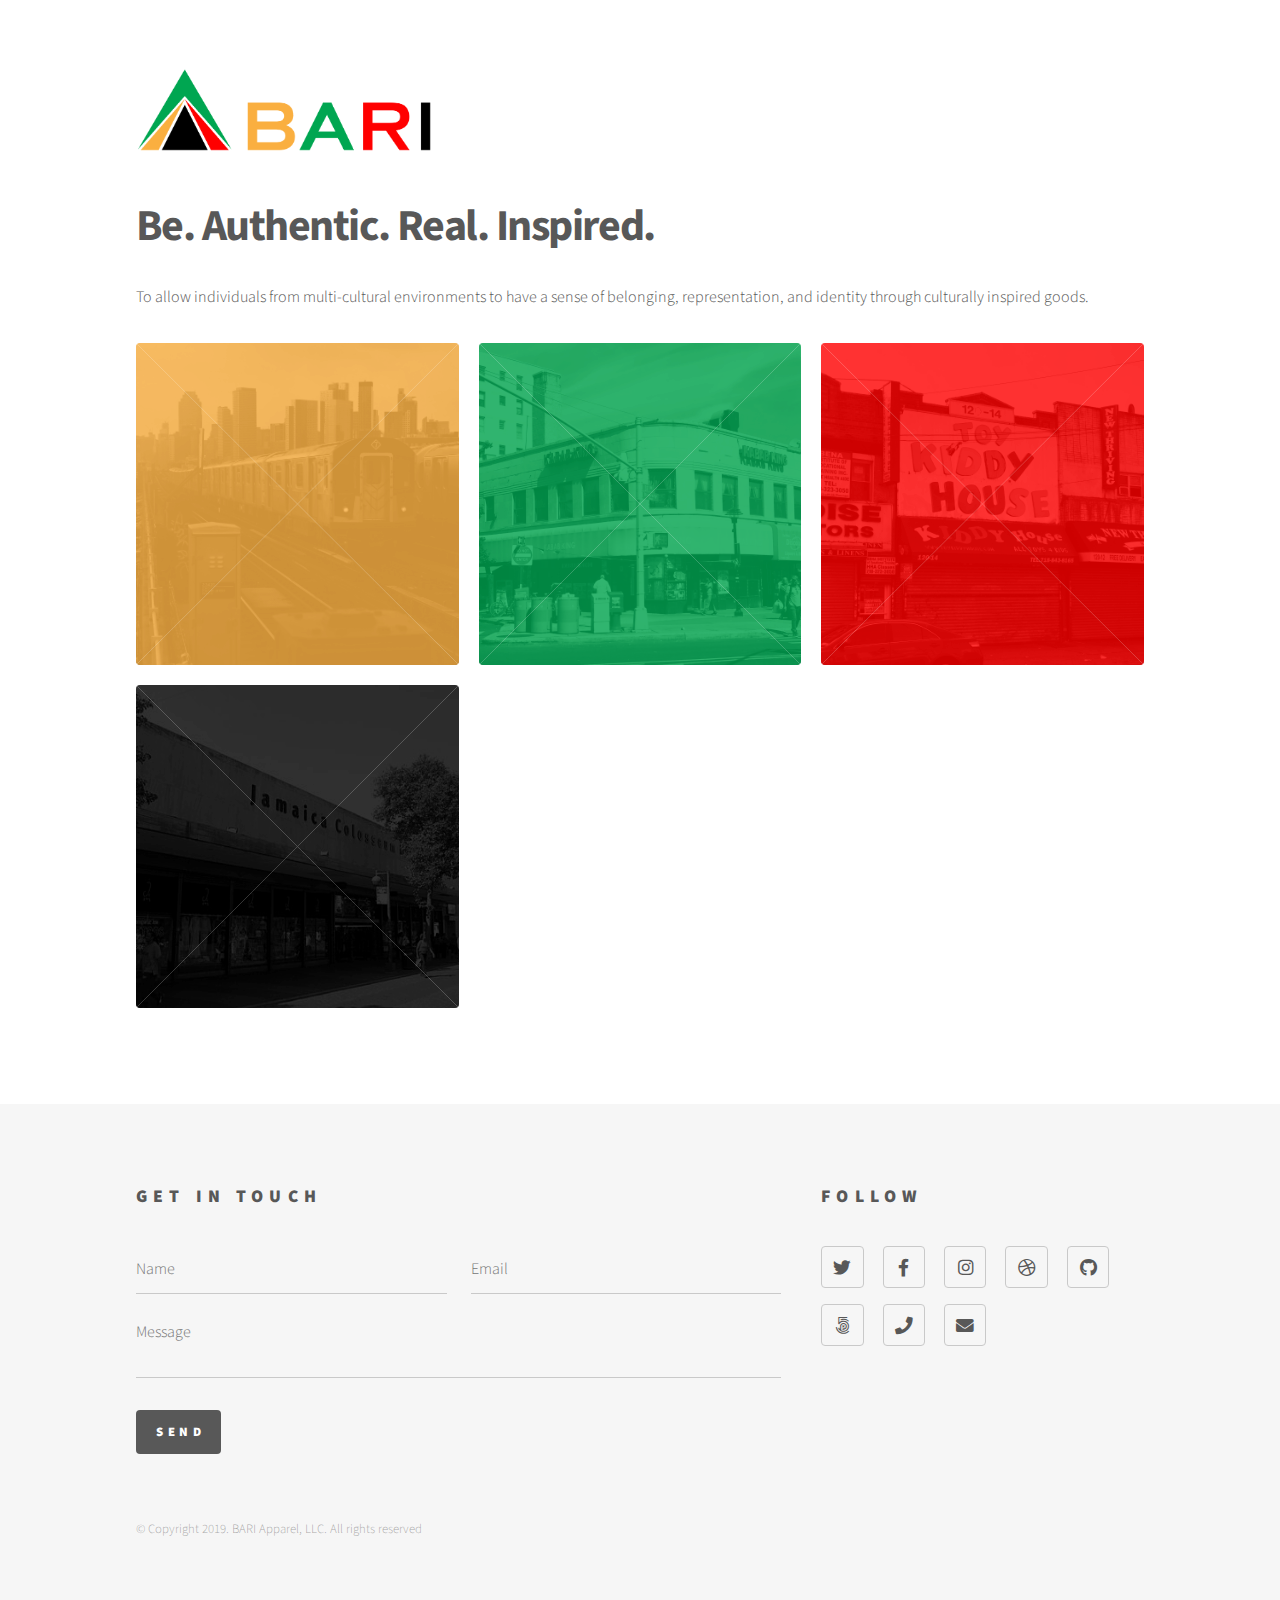
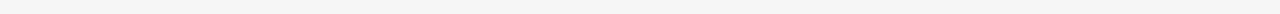
<file: index.html>
<!DOCTYPE HTML>
<!--
	Tahseen Chowdhury
-->
<html>
	<head>
		<title>BARI Apparel | Be. Authentic. Real. Inspired.</title>
		<meta charset="utf-8" />
		<meta name="viewport" content="width=device-width, initial-scale=1, user-scalable=no" />
		<link rel="stylesheet" href="assets/css/main.css" />
		<noscript><link rel="stylesheet" href="assets/css/noscript.css" /></noscript>
	</head>
	<body class="is-preload">
		<!-- Wrapper -->
			<div id="wrapper">

				<!-- Header -->
					<header id="header">
						<div class="inner">

							<!-- Logo -->
								<a href="index.html" class="logo">
									<span class="symbol"><img src="images/logo.png" alt="" /></span>
								</a>

						</div>
					</header>

				<!-- Main -->
					<div id="main">
						<div class="inner">
							<header>
								<h1>Be. Authentic. Real. Inspired.</h1>
								<p>To allow individuals from multi-cultural environments to have a sense of belonging, representation, and identity through culturally inspired goods.</p>
							</header>
							<section class="tiles">
								<article class="style1">
									<span class="image">
										<img src="images/pic1.jpg" alt="" />
									</span>
									<a href="#">
										<h2></h2>
										<div class="content">
											<p></p>
										</div>
									</a>
								</article>
								<article class="style2">
									<span class="image">
										<img src="images/pic2.jpg" alt="" />
									</span>
									<a href="#">
										<h2></h2>
										<div class="content">
											<p></p>
										</div>
									</a>
								</article>
								<article class="style3">
									<span class="image">
										<img src="images/pic3.jpg" alt="" />
									</span>
									<a href="#">
										<h2></h2>
										<div class="content">
											<p></p>
										</div>
									</a>
								</article>
								<article class="style4">
									<span class="image">
										<img src="images/pic4.jpg" alt="" />
									</span>
									<a href="#">
										<h2></h2>
										<div class="content">
											<p></p>
										</div>
									</a>
								</article>
							</section>
						</div>
					</div>

				<!-- Footer -->
					<footer id="footer">
						<div class="inner">
							<section>
								<h2>Get in touch</h2>
								<form method="post" action="#">
									<div class="fields">
										<div class="field half">
											<input type="text" name="name" id="name" placeholder="Name" />
										</div>
										<div class="field half">
											<input type="email" name="email" id="email" placeholder="Email" />
										</div>
										<div class="field">
											<textarea name="message" id="message" placeholder="Message"></textarea>
										</div>
									</div>
									<ul class="actions">
										<li><input type="submit" value="Send" class="primary" /></li>
									</ul>
								</form>
							</section>
							<section>
								<h2>Follow</h2>
								<ul class="icons">
									<li><a href="#" class="icon brands style2 fa-twitter"><span class="label">Twitter</span></a></li>
									<li><a href="#" class="icon brands style2 fa-facebook-f"><span class="label">Facebook</span></a></li>
									<li><a href="#" class="icon brands style2 fa-instagram"><span class="label">Instagram</span></a></li>
									<li><a href="#" class="icon brands style2 fa-dribbble"><span class="label">Dribbble</span></a></li>
									<li><a href="#" class="icon brands style2 fa-github"><span class="label">GitHub</span></a></li>
									<li><a href="#" class="icon brands style2 fa-500px"><span class="label">500px</span></a></li>
									<li><a href="#" class="icon solid style2 fa-phone"><span class="label">Phone</span></a></li>
									<li><a href="#" class="icon solid style2 fa-envelope"><span class="label">Email</span></a></li>
								</ul>
							</section>
							<ul class="copyright">
								<li>&copy; Copyright 2019. BARI Apparel, LLC. All rights reserved</li>
							</ul>
						</div>
					</footer>

			</div>

		<!-- Scripts -->
			<script src="assets/js/jquery.min.js"></script>
			<script src="assets/js/browser.min.js"></script>
			<script src="assets/js/breakpoints.min.js"></script>
			<script src="assets/js/util.js"></script>
			<script src="assets/js/main.js"></script>

	</body>
</html>
</file>
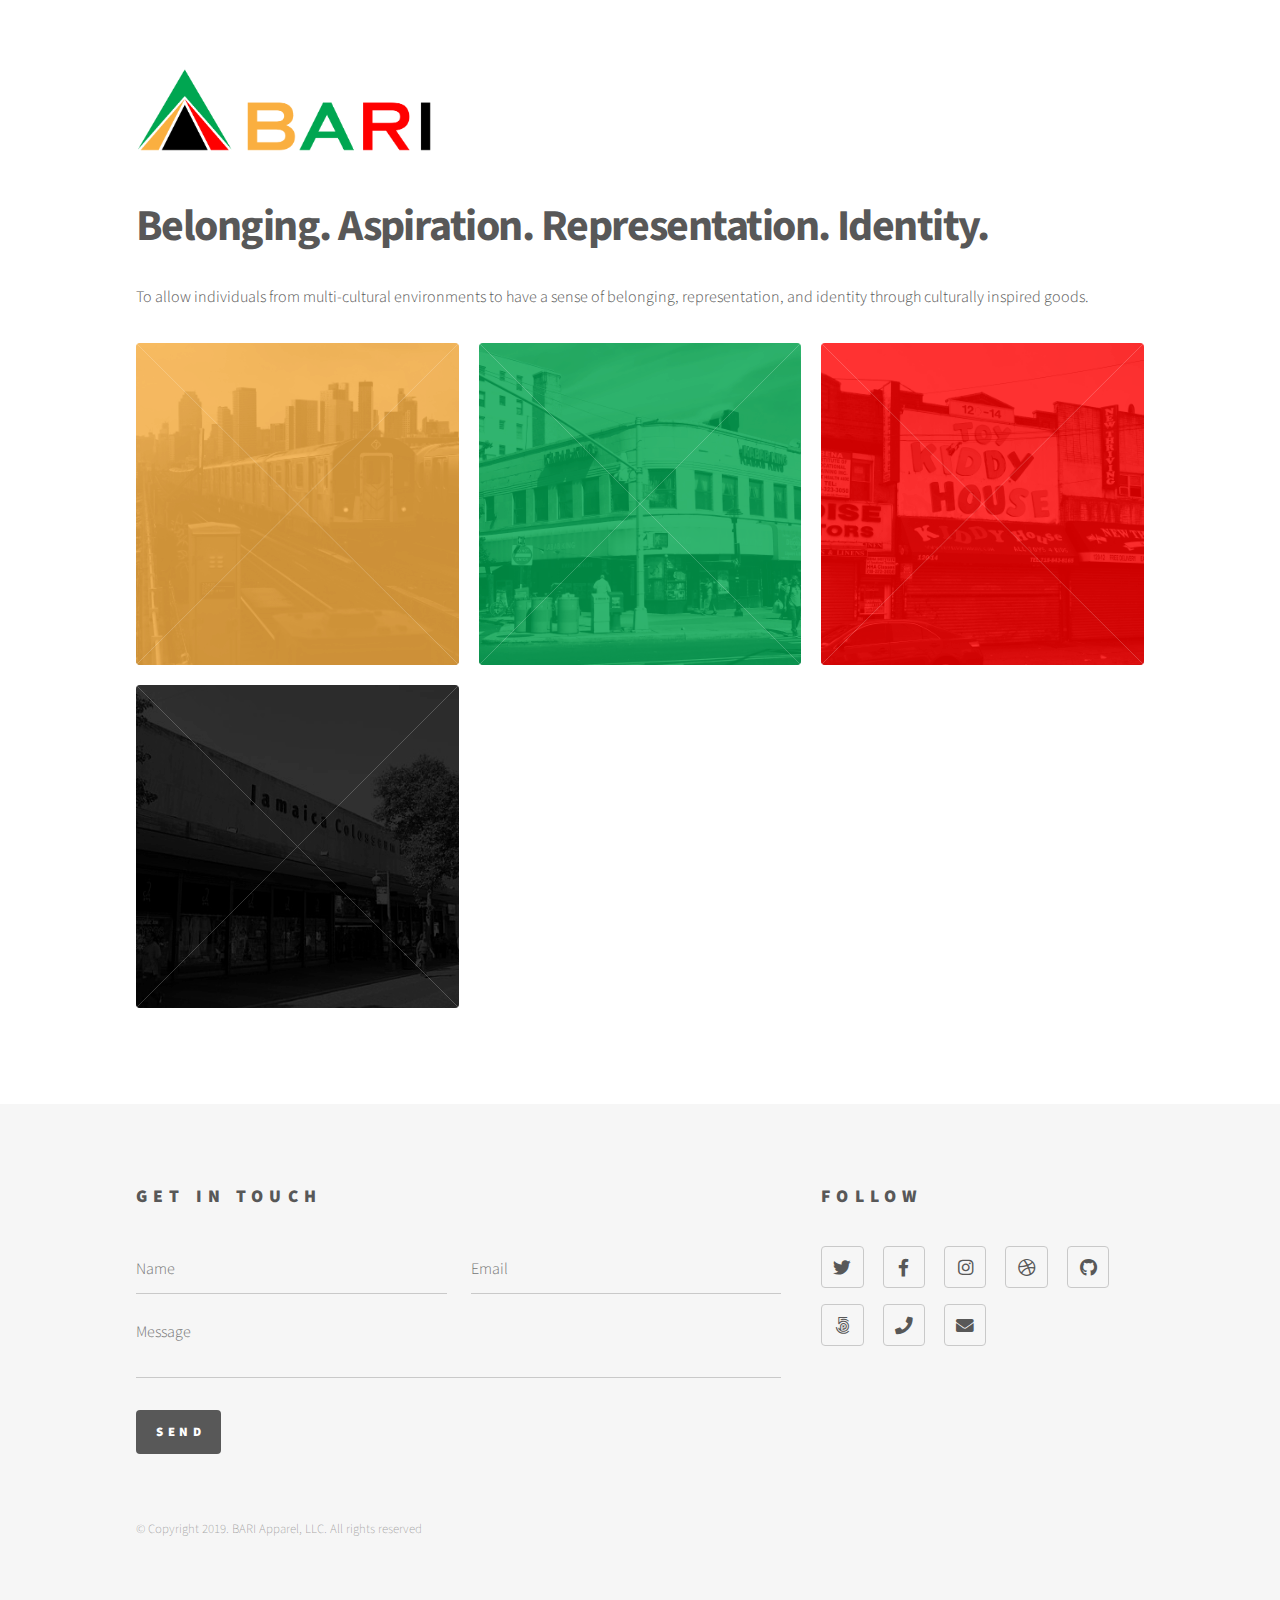
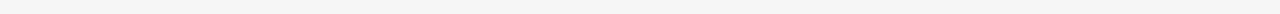
<file: newsite/index.html>
<!DOCTYPE HTML>
<!--
	Tahseen Chowdhury
-->
<html>
	<head>
		<title>BARI Apparel | Belonging. Aspiration. Representation. Identity.</title>
		<meta charset="utf-8" />
		<meta name="viewport" content="width=device-width, initial-scale=1, user-scalable=no" />
		<link rel="stylesheet" href="assets/css/main.css" />
		<noscript><link rel="stylesheet" href="assets/css/noscript.css" /></noscript>
	</head>
	<body class="is-preload">
		<!-- Wrapper -->
			<div id="wrapper">

				<!-- Header -->
					<header id="header">
						<div class="inner">

							<!-- Logo -->
								<a href="index.html" class="logo">
									<span class="symbol"><img src="images/logo.png" alt="" /></span>
								</a>

						</div>
					</header>

				<!-- Main -->
					<div id="main">
						<div class="inner">
							<header>
								<h1>Belonging. Aspiration. Representation. Identity.</h1>
								<p>To allow individuals from multi-cultural environments to have a sense of belonging, representation, and identity through culturally inspired goods.</p>
							</header>
							<section class="tiles">
								<article class="style1">
									<span class="image">
										<img src="images/pic1.jpg" alt="" />
									</span>
									<a href="#">
										<h2></h2>
										<div class="content">
											<p></p>
										</div>
									</a>
								</article>
								<article class="style2">
									<span class="image">
										<img src="images/pic2.jpg" alt="" />
									</span>
									<a href="#">
										<h2></h2>
										<div class="content">
											<p></p>
										</div>
									</a>
								</article>
								<article class="style3">
									<span class="image">
										<img src="images/pic3.jpg" alt="" />
									</span>
									<a href="#">
										<h2></h2>
										<div class="content">
											<p></p>
										</div>
									</a>
								</article>
								<article class="style4">
									<span class="image">
										<img src="images/pic4.jpg" alt="" />
									</span>
									<a href="#">
										<h2></h2>
										<div class="content">
											<p></p>
										</div>
									</a>
								</article>
							</section>
						</div>
					</div>

				<!-- Footer -->
					<footer id="footer">
						<div class="inner">
							<section>
								<h2>Get in touch</h2>
								<form method="post" action="#">
									<div class="fields">
										<div class="field half">
											<input type="text" name="name" id="name" placeholder="Name" />
										</div>
										<div class="field half">
											<input type="email" name="email" id="email" placeholder="Email" />
										</div>
										<div class="field">
											<textarea name="message" id="message" placeholder="Message"></textarea>
										</div>
									</div>
									<ul class="actions">
										<li><input type="submit" value="Send" class="primary" /></li>
									</ul>
								</form>
							</section>
							<section>
								<h2>Follow</h2>
								<ul class="icons">
									<li><a href="#" class="icon brands style2 fa-twitter"><span class="label">Twitter</span></a></li>
									<li><a href="#" class="icon brands style2 fa-facebook-f"><span class="label">Facebook</span></a></li>
									<li><a href="#" class="icon brands style2 fa-instagram"><span class="label">Instagram</span></a></li>
									<li><a href="#" class="icon brands style2 fa-dribbble"><span class="label">Dribbble</span></a></li>
									<li><a href="#" class="icon brands style2 fa-github"><span class="label">GitHub</span></a></li>
									<li><a href="#" class="icon brands style2 fa-500px"><span class="label">500px</span></a></li>
									<li><a href="#" class="icon solid style2 fa-phone"><span class="label">Phone</span></a></li>
									<li><a href="#" class="icon solid style2 fa-envelope"><span class="label">Email</span></a></li>
								</ul>
							</section>
							<ul class="copyright">
								<li>&copy; Copyright 2019. BARI Apparel, LLC. All rights reserved</li>
							</ul>
						</div>
					</footer>

			</div>

		<!-- Scripts -->
			<script src="assets/js/jquery.min.js"></script>
			<script src="assets/js/browser.min.js"></script>
			<script src="assets/js/breakpoints.min.js"></script>
			<script src="assets/js/util.js"></script>
			<script src="assets/js/main.js"></script>

	</body>
</html>
</file>
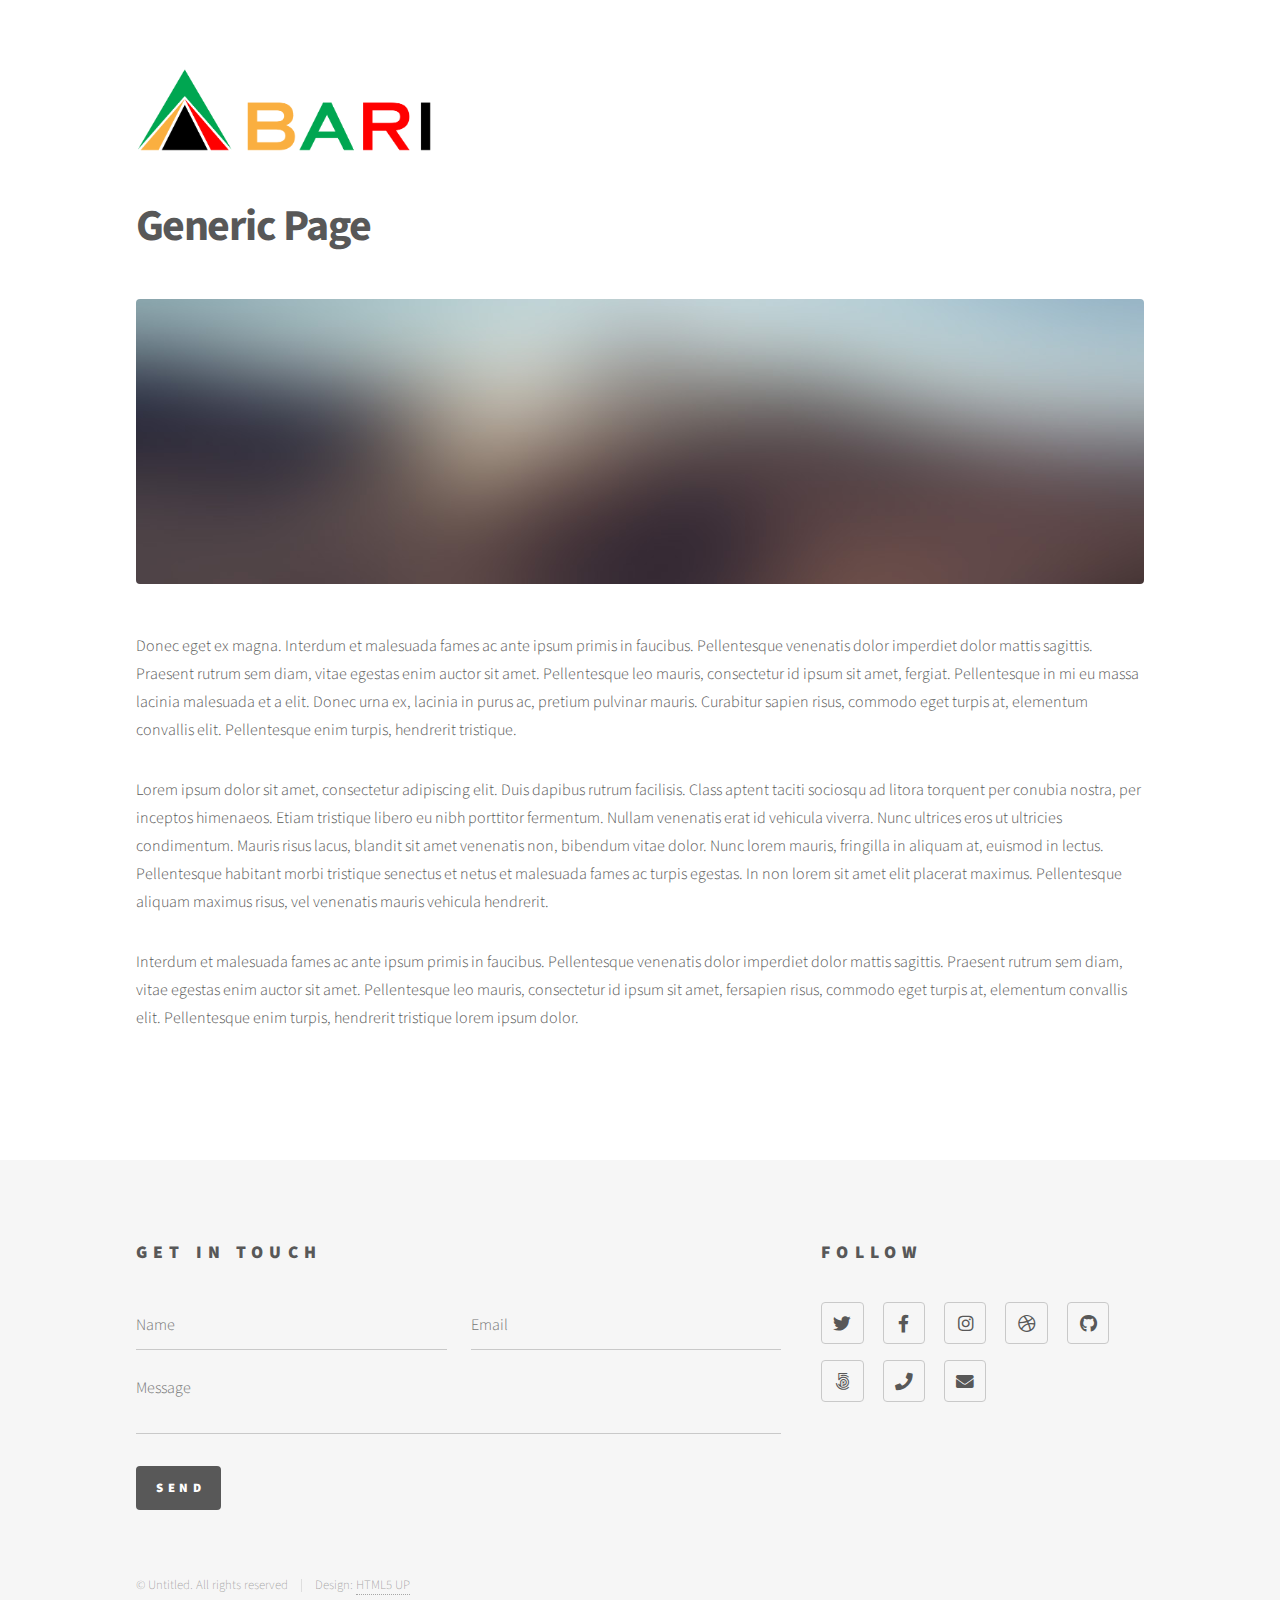
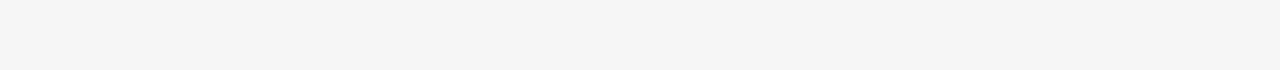
<file: generic.html>
<!DOCTYPE HTML>
<!--
	Tahseen Chowdhury
-->
<html>
	<head>
		<title>BARI Apparel | Belonging. Assimilation. Representation. Identity.</title>
		<meta charset="utf-8" />
		<meta name="viewport" content="width=device-width, initial-scale=1, user-scalable=no" />
		<link rel="stylesheet" href="assets/css/main.css" />
		<noscript><link rel="stylesheet" href="assets/css/noscript.css" /></noscript>
	</head>
	<body class="is-preload">
		<!-- Wrapper -->
			<div id="wrapper">

				<!-- Header -->
					<header id="header">
						<div class="inner">

							<!-- Logo -->
								<a href="index.html" class="logo">
									<span class="symbol"><img src="images/logo.png" alt="" /></span>
								</a>

						</div>
					</header>

				<!-- Menu -->
					<nav id="menu">
						<h2>Menu</h2>
						<ul>
							<li><a href="index.html">Home</a></li>
							<li><a href="generic.html">Ipsum veroeros</a></li>
							<li><a href="generic.html">Tempus etiam</a></li>
							<li><a href="generic.html">Consequat dolor</a></li>
							<li><a href="elements.html">Elements</a></li>
						</ul>
					</nav>

				<!-- Main -->
					<div id="main">
						<div class="inner">
							<h1>Generic Page</h1>
							<span class="image main"><img src="images/pic13.jpg" alt="" /></span>
							<p>Donec eget ex magna. Interdum et malesuada fames ac ante ipsum primis in faucibus. Pellentesque venenatis dolor imperdiet dolor mattis sagittis. Praesent rutrum sem diam, vitae egestas enim auctor sit amet. Pellentesque leo mauris, consectetur id ipsum sit amet, fergiat. Pellentesque in mi eu massa lacinia malesuada et a elit. Donec urna ex, lacinia in purus ac, pretium pulvinar mauris. Curabitur sapien risus, commodo eget turpis at, elementum convallis elit. Pellentesque enim turpis, hendrerit tristique.</p>
							<p>Lorem ipsum dolor sit amet, consectetur adipiscing elit. Duis dapibus rutrum facilisis. Class aptent taciti sociosqu ad litora torquent per conubia nostra, per inceptos himenaeos. Etiam tristique libero eu nibh porttitor fermentum. Nullam venenatis erat id vehicula viverra. Nunc ultrices eros ut ultricies condimentum. Mauris risus lacus, blandit sit amet venenatis non, bibendum vitae dolor. Nunc lorem mauris, fringilla in aliquam at, euismod in lectus. Pellentesque habitant morbi tristique senectus et netus et malesuada fames ac turpis egestas. In non lorem sit amet elit placerat maximus. Pellentesque aliquam maximus risus, vel venenatis mauris vehicula hendrerit.</p>
							<p>Interdum et malesuada fames ac ante ipsum primis in faucibus. Pellentesque venenatis dolor imperdiet dolor mattis sagittis. Praesent rutrum sem diam, vitae egestas enim auctor sit amet. Pellentesque leo mauris, consectetur id ipsum sit amet, fersapien risus, commodo eget turpis at, elementum convallis elit. Pellentesque enim turpis, hendrerit tristique lorem ipsum dolor.</p>
						</div>
					</div>

				<!-- Footer -->
					<footer id="footer">
						<div class="inner">
							<section>
								<h2>Get in touch</h2>
								<form method="post" action="#">
									<div class="fields">
										<div class="field half">
											<input type="text" name="name" id="name" placeholder="Name" />
										</div>
										<div class="field half">
											<input type="email" name="email" id="email" placeholder="Email" />
										</div>
										<div class="field">
											<textarea name="message" id="message" placeholder="Message"></textarea>
										</div>
									</div>
									<ul class="actions">
										<li><input type="submit" value="Send" class="primary" /></li>
									</ul>
								</form>
							</section>
							<section>
								<h2>Follow</h2>
								<ul class="icons">
									<li><a href="#" class="icon brands style2 fa-twitter"><span class="label">Twitter</span></a></li>
									<li><a href="#" class="icon brands style2 fa-facebook-f"><span class="label">Facebook</span></a></li>
									<li><a href="#" class="icon brands style2 fa-instagram"><span class="label">Instagram</span></a></li>
									<li><a href="#" class="icon brands style2 fa-dribbble"><span class="label">Dribbble</span></a></li>
									<li><a href="#" class="icon brands style2 fa-github"><span class="label">GitHub</span></a></li>
									<li><a href="#" class="icon brands style2 fa-500px"><span class="label">500px</span></a></li>
									<li><a href="#" class="icon solid style2 fa-phone"><span class="label">Phone</span></a></li>
									<li><a href="#" class="icon solid style2 fa-envelope"><span class="label">Email</span></a></li>
								</ul>
							</section>
							<ul class="copyright">
								<li>&copy; Untitled. All rights reserved</li><li>Design: <a href="http://html5up.net">HTML5 UP</a></li>
							</ul>
						</div>
					</footer>

			</div>

		<!-- Scripts -->
			<script src="assets/js/jquery.min.js"></script>
			<script src="assets/js/browser.min.js"></script>
			<script src="assets/js/breakpoints.min.js"></script>
			<script src="assets/js/util.js"></script>
			<script src="assets/js/main.js"></script>

	</body>
</html>
</file>
<file: assets/css/noscript.css>
/*
	Phantom by HTML5 UP
	html5up.net | @ajlkn
	Free for personal and commercial use under the CCA 3.0 license (html5up.net/license)
*/

/* Tiles */

	body.is-preload .tiles article {
		-moz-transform: none;
		-webkit-transform: none;
		-ms-transform: none;
		transform: none;
		opacity: 1;
	}
</file>
<file: newsite/assets/css/noscript.css>
/*
	Phantom by HTML5 UP
	html5up.net | @ajlkn
	Free for personal and commercial use under the CCA 3.0 license (html5up.net/license)
*/

/* Tiles */

	body.is-preload .tiles article {
		-moz-transform: none;
		-webkit-transform: none;
		-ms-transform: none;
		transform: none;
		opacity: 1;
	}
</file>
<file: assets/css/main.css>
@import url(fontawesome-all.min.css);
@import url("https://fonts.googleapis.com/css?family=Source+Sans+Pro:300,700,900");

/*
	Phantom by HTML5 UP
	html5up.net | @ajlkn
	Free for personal and commercial use under the CCA 3.0 license (html5up.net/license)
*/

html, body, div, span, applet, object,
iframe, h1, h2, h3, h4, h5, h6, p, blockquote,
pre, a, abbr, acronym, address, big, cite,
code, del, dfn, em, img, ins, kbd, q, s, samp,
small, strike, strong, sub, sup, tt, var, b,
u, i, center, dl, dt, dd, ol, ul, li, fieldset,
form, label, legend, table, caption, tbody,
tfoot, thead, tr, th, td, article, aside,
canvas, details, embed, figure, figcaption,
footer, header, hgroup, menu, nav, output, ruby,
section, summary, time, mark, audio, video {
	margin: 0;
	padding: 0;
	border: 0;
	font-size: 100%;
	font: inherit;
	vertical-align: baseline;}

article, aside, details, figcaption, figure,
footer, header, hgroup, menu, nav, section {
	display: block;}

body {
	line-height: 1;
}

ol, ul {
	list-style: none;
}

blockquote, q {
	quotes: none;
}

	blockquote:before, blockquote:after, q:before, q:after {
		content: '';
		content: none;
	}

table {
	border-collapse: collapse;
	border-spacing: 0;
}

body {
	-webkit-text-size-adjust: none;
}

mark {
	background-color: transparent;
	color: inherit;
}

input::-moz-focus-inner {
	border: 0;
	padding: 0;
}

input, select, textarea {
	-moz-appearance: none;
	-webkit-appearance: none;
	-ms-appearance: none;
	appearance: none;
}

/* Basic */

	@-ms-viewport {
		width: device-width;
	}

	body {
		-ms-overflow-style: scrollbar;
	}

	@media screen and (max-width: 480px) {

		html, body {
			min-width: 320px;
		}

	}

	html {
		box-sizing: border-box;
	}

	*, *:before, *:after {
		box-sizing: inherit;
	}

	body {
		background: #ffffff;
	}

		body.is-preload *, body.is-preload *:before, body.is-preload *:after {
			-moz-animation: none !important;
			-webkit-animation: none !important;
			-ms-animation: none !important;
			animation: none !important;
			-moz-transition: none !important;
			-webkit-transition: none !important;
			-ms-transition: none !important;
			transition: none !important;
		}

/* Type */

	body, input, select, textarea {
		color: #585858;
		font-family: "Source Sans Pro", Helvetica, sans-serif;
		font-size: 16pt;
		font-weight: 300;
		line-height: 1.75;
	}

		@media screen and (max-width: 1680px) {

			body, input, select, textarea {
				font-size: 14pt;
			}

		}

		@media screen and (max-width: 1280px) {

			body, input, select, textarea {
				font-size: 12pt;
			}

		}

	a {
		-moz-transition: border-bottom-color 0.2s ease, color 0.2s ease;
		-webkit-transition: border-bottom-color 0.2s ease, color 0.2s ease;
		-ms-transition: border-bottom-color 0.2s ease, color 0.2s ease;
		transition: border-bottom-color 0.2s ease, color 0.2s ease;
		text-decoration: none;
		color: #585858;
		border-bottom: dotted 1px rgba(88, 88, 88, 0.5);
	}

		a:hover {
			border-bottom-color: transparent;
			color: #f2849e !important;
		}

	strong, b {
		font-weight: 900;
	}

	em, i {
		font-style: italic;
	}

	p {
		margin: 0 0 2em 0;
	}

	h1 {
		font-size: 2.75em;
		font-weight: 700;
		line-height: 1.3;
		margin: 0 0 1em 0;
		letter-spacing: -0.035em;
	}

		h1 a {
			color: inherit;
		}

		@media screen and (max-width: 736px) {

			h1 {
				font-size: 2em;
				margin: 0 0 1em 0;
			}

		}

		@media screen and (max-width: 360px) {

			h1 {
				font-size: 1.75em;
			}

		}

	h2, h3, h4, h5, h6 {
		font-weight: 900;
		line-height: 1.5;
		margin: 0 0 2em 0;
		text-transform: uppercase;
		letter-spacing: 0.35em;
	}

		h2 a, h3 a, h4 a, h5 a, h6 a {
			color: inherit;
		}

	h2 {
		font-size: 1.1em;
	}

	h3 {
		font-size: 1em;
	}

	h4 {
		font-size: 0.8em;
	}

	h5 {
		font-size: 0.8em;
	}

	h6 {
		font-size: 0.8em;
	}

	@media screen and (max-width: 980px) {

		h1 br, h2 br, h3 br, h4 br, h5 br, h6 br {
			display: none;
		}

	}

	@media screen and (max-width: 736px) {

		h2 {
			font-size: 1em;
		}

		h3 {
			font-size: 0.8em;
		}

	}

	sub {
		font-size: 0.8em;
		position: relative;
		top: 0.5em;
	}

	sup {
		font-size: 0.8em;
		position: relative;
		top: -0.5em;
	}

	blockquote {
		border-left: solid 4px #c9c9c9;
		font-style: italic;
		margin: 0 0 2em 0;
		padding: 0.5em 0 0.5em 2em;
	}

	code {
		background: rgba(144, 144, 144, 0.075);
		border-radius: 4px;
		border: solid 1px #c9c9c9;
		font-family: "Courier New", monospace;
		font-size: 0.9em;
		margin: 0 0.25em;
		padding: 0.25em 0.65em;
	}

	pre {
		-webkit-overflow-scrolling: touch;
		font-family: "Courier New", monospace;
		font-size: 0.9em;
		margin: 0 0 2em 0;
	}

		pre code {
			display: block;
			line-height: 1.75;
			padding: 1em 1.5em;
			overflow-x: auto;
		}

	hr {
		border: 0;
		border-bottom: solid 1px #c9c9c9;
		margin: 2em 0;
	}

		hr.major {
			margin: 3em 0;
		}

	.align-left {
		text-align: left;
	}

	.align-center {
		text-align: center;
	}

	.align-right {
		text-align: right;
	}

/* Row */

	.row {
		display: flex;
		flex-wrap: wrap;
		box-sizing: border-box;
		align-items: stretch;
	}

		.row > * {
			box-sizing: border-box;
		}

		.row.gtr-uniform > * > :last-child {
			margin-bottom: 0;
		}

		.row.aln-left {
			justify-content: flex-start;
		}

		.row.aln-center {
			justify-content: center;
		}

		.row.aln-right {
			justify-content: flex-end;
		}

		.row.aln-top {
			align-items: flex-start;
		}

		.row.aln-middle {
			align-items: center;
		}

		.row.aln-bottom {
			align-items: flex-end;
		}

		.row > .imp {
			order: -1;
		}

		.row > .col-1 {
			width: 8.33333%;
		}

		.row > .off-1 {
			margin-left: 8.33333%;
		}

		.row > .col-2 {
			width: 16.66667%;
		}

		.row > .off-2 {
			margin-left: 16.66667%;
		}

		.row > .col-3 {
			width: 25%;
		}

		.row > .off-3 {
			margin-left: 25%;
		}

		.row > .col-4 {
			width: 33.33333%;
		}

		.row > .off-4 {
			margin-left: 33.33333%;
		}

		.row > .col-5 {
			width: 41.66667%;
		}

		.row > .off-5 {
			margin-left: 41.66667%;
		}

		.row > .col-6 {
			width: 50%;
		}

		.row > .off-6 {
			margin-left: 50%;
		}

		.row > .col-7 {
			width: 58.33333%;
		}

		.row > .off-7 {
			margin-left: 58.33333%;
		}

		.row > .col-8 {
			width: 66.66667%;
		}

		.row > .off-8 {
			margin-left: 66.66667%;
		}

		.row > .col-9 {
			width: 75%;
		}

		.row > .off-9 {
			margin-left: 75%;
		}

		.row > .col-10 {
			width: 83.33333%;
		}

		.row > .off-10 {
			margin-left: 83.33333%;
		}

		.row > .col-11 {
			width: 91.66667%;
		}

		.row > .off-11 {
			margin-left: 91.66667%;
		}

		.row > .col-12 {
			width: 100%;
		}

		.row > .off-12 {
			margin-left: 100%;
		}

		.row.gtr-0 {
			margin-top: 0;
			margin-left: 0em;
		}

			.row.gtr-0 > * {
				padding: 0 0 0 0em;
			}

			.row.gtr-0.gtr-uniform {
				margin-top: 0em;
			}

				.row.gtr-0.gtr-uniform > * {
					padding-top: 0em;
				}

		.row.gtr-25 {
			margin-top: 0;
			margin-left: -0.5em;
		}

			.row.gtr-25 > * {
				padding: 0 0 0 0.5em;
			}

			.row.gtr-25.gtr-uniform {
				margin-top: -0.5em;
			}

				.row.gtr-25.gtr-uniform > * {
					padding-top: 0.5em;
				}

		.row.gtr-50 {
			margin-top: 0;
			margin-left: -1em;
		}

			.row.gtr-50 > * {
				padding: 0 0 0 1em;
			}

			.row.gtr-50.gtr-uniform {
				margin-top: -1em;
			}

				.row.gtr-50.gtr-uniform > * {
					padding-top: 1em;
				}

		.row {
			margin-top: 0;
			margin-left: -2em;
		}

			.row > * {
				padding: 0 0 0 2em;
			}

			.row.gtr-uniform {
				margin-top: -2em;
			}

				.row.gtr-uniform > * {
					padding-top: 2em;
				}

		.row.gtr-150 {
			margin-top: 0;
			margin-left: -3em;
		}

			.row.gtr-150 > * {
				padding: 0 0 0 3em;
			}

			.row.gtr-150.gtr-uniform {
				margin-top: -3em;
			}

				.row.gtr-150.gtr-uniform > * {
					padding-top: 3em;
				}

		.row.gtr-200 {
			margin-top: 0;
			margin-left: -4em;
		}

			.row.gtr-200 > * {
				padding: 0 0 0 4em;
			}

			.row.gtr-200.gtr-uniform {
				margin-top: -4em;
			}

				.row.gtr-200.gtr-uniform > * {
					padding-top: 4em;
				}

		@media screen and (max-width: 1680px) {

			.row {
				display: flex;
				flex-wrap: wrap;
				box-sizing: border-box;
				align-items: stretch;
			}

				.row > * {
					box-sizing: border-box;
				}

				.row.gtr-uniform > * > :last-child {
					margin-bottom: 0;
				}

				.row.aln-left {
					justify-content: flex-start;
				}

				.row.aln-center {
					justify-content: center;
				}

				.row.aln-right {
					justify-content: flex-end;
				}

				.row.aln-top {
					align-items: flex-start;
				}

				.row.aln-middle {
					align-items: center;
				}

				.row.aln-bottom {
					align-items: flex-end;
				}

				.row > .imp-xlarge {
					order: -1;
				}

				.row > .col-1-xlarge {
					width: 8.33333%;
				}

				.row > .off-1-xlarge {
					margin-left: 8.33333%;
				}

				.row > .col-2-xlarge {
					width: 16.66667%;
				}

				.row > .off-2-xlarge {
					margin-left: 16.66667%;
				}

				.row > .col-3-xlarge {
					width: 25%;
				}

				.row > .off-3-xlarge {
					margin-left: 25%;
				}

				.row > .col-4-xlarge {
					width: 33.33333%;
				}

				.row > .off-4-xlarge {
					margin-left: 33.33333%;
				}

				.row > .col-5-xlarge {
					width: 41.66667%;
				}

				.row > .off-5-xlarge {
					margin-left: 41.66667%;
				}

				.row > .col-6-xlarge {
					width: 50%;
				}

				.row > .off-6-xlarge {
					margin-left: 50%;
				}

				.row > .col-7-xlarge {
					width: 58.33333%;
				}

				.row > .off-7-xlarge {
					margin-left: 58.33333%;
				}

				.row > .col-8-xlarge {
					width: 66.66667%;
				}

				.row > .off-8-xlarge {
					margin-left: 66.66667%;
				}

				.row > .col-9-xlarge {
					width: 75%;
				}

				.row > .off-9-xlarge {
					margin-left: 75%;
				}

				.row > .col-10-xlarge {
					width: 83.33333%;
				}

				.row > .off-10-xlarge {
					margin-left: 83.33333%;
				}

				.row > .col-11-xlarge {
					width: 91.66667%;
				}

				.row > .off-11-xlarge {
					margin-left: 91.66667%;
				}

				.row > .col-12-xlarge {
					width: 100%;
				}

				.row > .off-12-xlarge {
					margin-left: 100%;
				}

				.row.gtr-0 {
					margin-top: 0;
					margin-left: 0em;
				}

					.row.gtr-0 > * {
						padding: 0 0 0 0em;
					}

					.row.gtr-0.gtr-uniform {
						margin-top: 0em;
					}

						.row.gtr-0.gtr-uniform > * {
							padding-top: 0em;
						}

				.row.gtr-25 {
					margin-top: 0;
					margin-left: -0.5em;
				}

					.row.gtr-25 > * {
						padding: 0 0 0 0.5em;
					}

					.row.gtr-25.gtr-uniform {
						margin-top: -0.5em;
					}

						.row.gtr-25.gtr-uniform > * {
							padding-top: 0.5em;
						}

				.row.gtr-50 {
					margin-top: 0;
					margin-left: -1em;
				}

					.row.gtr-50 > * {
						padding: 0 0 0 1em;
					}

					.row.gtr-50.gtr-uniform {
						margin-top: -1em;
					}

						.row.gtr-50.gtr-uniform > * {
							padding-top: 1em;
						}

				.row {
					margin-top: 0;
					margin-left: -2em;
				}

					.row > * {
						padding: 0 0 0 2em;
					}

					.row.gtr-uniform {
						margin-top: -2em;
					}

						.row.gtr-uniform > * {
							padding-top: 2em;
						}

				.row.gtr-150 {
					margin-top: 0;
					margin-left: -3em;
				}

					.row.gtr-150 > * {
						padding: 0 0 0 3em;
					}

					.row.gtr-150.gtr-uniform {
						margin-top: -3em;
					}

						.row.gtr-150.gtr-uniform > * {
							padding-top: 3em;
						}

				.row.gtr-200 {
					margin-top: 0;
					margin-left: -4em;
				}

					.row.gtr-200 > * {
						padding: 0 0 0 4em;
					}

					.row.gtr-200.gtr-uniform {
						margin-top: -4em;
					}

						.row.gtr-200.gtr-uniform > * {
							padding-top: 4em;
						}

		}

		@media screen and (max-width: 1280px) {

			.row {
				display: flex;
				flex-wrap: wrap;
				box-sizing: border-box;
				align-items: stretch;
			}

				.row > * {
					box-sizing: border-box;
				}

				.row.gtr-uniform > * > :last-child {
					margin-bottom: 0;
				}

				.row.aln-left {
					justify-content: flex-start;
				}

				.row.aln-center {
					justify-content: center;
				}

				.row.aln-right {
					justify-content: flex-end;
				}

				.row.aln-top {
					align-items: flex-start;
				}

				.row.aln-middle {
					align-items: center;
				}

				.row.aln-bottom {
					align-items: flex-end;
				}

				.row > .imp-large {
					order: -1;
				}

				.row > .col-1-large {
					width: 8.33333%;
				}

				.row > .off-1-large {
					margin-left: 8.33333%;
				}

				.row > .col-2-large {
					width: 16.66667%;
				}

				.row > .off-2-large {
					margin-left: 16.66667%;
				}

				.row > .col-3-large {
					width: 25%;
				}

				.row > .off-3-large {
					margin-left: 25%;
				}

				.row > .col-4-large {
					width: 33.33333%;
				}

				.row > .off-4-large {
					margin-left: 33.33333%;
				}

				.row > .col-5-large {
					width: 41.66667%;
				}

				.row > .off-5-large {
					margin-left: 41.66667%;
				}

				.row > .col-6-large {
					width: 50%;
				}

				.row > .off-6-large {
					margin-left: 50%;
				}

				.row > .col-7-large {
					width: 58.33333%;
				}

				.row > .off-7-large {
					margin-left: 58.33333%;
				}

				.row > .col-8-large {
					width: 66.66667%;
				}

				.row > .off-8-large {
					margin-left: 66.66667%;
				}

				.row > .col-9-large {
					width: 75%;
				}

				.row > .off-9-large {
					margin-left: 75%;
				}

				.row > .col-10-large {
					width: 83.33333%;
				}

				.row > .off-10-large {
					margin-left: 83.33333%;
				}

				.row > .col-11-large {
					width: 91.66667%;
				}

				.row > .off-11-large {
					margin-left: 91.66667%;
				}

				.row > .col-12-large {
					width: 100%;
				}

				.row > .off-12-large {
					margin-left: 100%;
				}

				.row.gtr-0 {
					margin-top: 0;
					margin-left: 0em;
				}

					.row.gtr-0 > * {
						padding: 0 0 0 0em;
					}

					.row.gtr-0.gtr-uniform {
						margin-top: 0em;
					}

						.row.gtr-0.gtr-uniform > * {
							padding-top: 0em;
						}

				.row.gtr-25 {
					margin-top: 0;
					margin-left: -0.5em;
				}

					.row.gtr-25 > * {
						padding: 0 0 0 0.5em;
					}

					.row.gtr-25.gtr-uniform {
						margin-top: -0.5em;
					}

						.row.gtr-25.gtr-uniform > * {
							padding-top: 0.5em;
						}

				.row.gtr-50 {
					margin-top: 0;
					margin-left: -1em;
				}

					.row.gtr-50 > * {
						padding: 0 0 0 1em;
					}

					.row.gtr-50.gtr-uniform {
						margin-top: -1em;
					}

						.row.gtr-50.gtr-uniform > * {
							padding-top: 1em;
						}

				.row {
					margin-top: 0;
					margin-left: -2em;
				}

					.row > * {
						padding: 0 0 0 2em;
					}

					.row.gtr-uniform {
						margin-top: -2em;
					}

						.row.gtr-uniform > * {
							padding-top: 2em;
						}

				.row.gtr-150 {
					margin-top: 0;
					margin-left: -3em;
				}

					.row.gtr-150 > * {
						padding: 0 0 0 3em;
					}

					.row.gtr-150.gtr-uniform {
						margin-top: -3em;
					}

						.row.gtr-150.gtr-uniform > * {
							padding-top: 3em;
						}

				.row.gtr-200 {
					margin-top: 0;
					margin-left: -4em;
				}

					.row.gtr-200 > * {
						padding: 0 0 0 4em;
					}

					.row.gtr-200.gtr-uniform {
						margin-top: -4em;
					}

						.row.gtr-200.gtr-uniform > * {
							padding-top: 4em;
						}

		}

		@media screen and (max-width: 980px) {

			.row {
				display: flex;
				flex-wrap: wrap;
				box-sizing: border-box;
				align-items: stretch;
			}

				.row > * {
					box-sizing: border-box;
				}

				.row.gtr-uniform > * > :last-child {
					margin-bottom: 0;
				}

				.row.aln-left {
					justify-content: flex-start;
				}

				.row.aln-center {
					justify-content: center;
				}

				.row.aln-right {
					justify-content: flex-end;
				}

				.row.aln-top {
					align-items: flex-start;
				}

				.row.aln-middle {
					align-items: center;
				}

				.row.aln-bottom {
					align-items: flex-end;
				}

				.row > .imp-medium {
					order: -1;
				}

				.row > .col-1-medium {
					width: 8.33333%;
				}

				.row > .off-1-medium {
					margin-left: 8.33333%;
				}

				.row > .col-2-medium {
					width: 16.66667%;
				}

				.row > .off-2-medium {
					margin-left: 16.66667%;
				}

				.row > .col-3-medium {
					width: 25%;
				}

				.row > .off-3-medium {
					margin-left: 25%;
				}

				.row > .col-4-medium {
					width: 33.33333%;
				}

				.row > .off-4-medium {
					margin-left: 33.33333%;
				}

				.row > .col-5-medium {
					width: 41.66667%;
				}

				.row > .off-5-medium {
					margin-left: 41.66667%;
				}

				.row > .col-6-medium {
					width: 50%;
				}

				.row > .off-6-medium {
					margin-left: 50%;
				}

				.row > .col-7-medium {
					width: 58.33333%;
				}

				.row > .off-7-medium {
					margin-left: 58.33333%;
				}

				.row > .col-8-medium {
					width: 66.66667%;
				}

				.row > .off-8-medium {
					margin-left: 66.66667%;
				}

				.row > .col-9-medium {
					width: 75%;
				}

				.row > .off-9-medium {
					margin-left: 75%;
				}

				.row > .col-10-medium {
					width: 83.33333%;
				}

				.row > .off-10-medium {
					margin-left: 83.33333%;
				}

				.row > .col-11-medium {
					width: 91.66667%;
				}

				.row > .off-11-medium {
					margin-left: 91.66667%;
				}

				.row > .col-12-medium {
					width: 100%;
				}

				.row > .off-12-medium {
					margin-left: 100%;
				}

				.row.gtr-0 {
					margin-top: 0;
					margin-left: 0em;
				}

					.row.gtr-0 > * {
						padding: 0 0 0 0em;
					}

					.row.gtr-0.gtr-uniform {
						margin-top: 0em;
					}

						.row.gtr-0.gtr-uniform > * {
							padding-top: 0em;
						}

				.row.gtr-25 {
					margin-top: 0;
					margin-left: -0.375em;
				}

					.row.gtr-25 > * {
						padding: 0 0 0 0.375em;
					}

					.row.gtr-25.gtr-uniform {
						margin-top: -0.375em;
					}

						.row.gtr-25.gtr-uniform > * {
							padding-top: 0.375em;
						}

				.row.gtr-50 {
					margin-top: 0;
					margin-left: -0.75em;
				}

					.row.gtr-50 > * {
						padding: 0 0 0 0.75em;
					}

					.row.gtr-50.gtr-uniform {
						margin-top: -0.75em;
					}

						.row.gtr-50.gtr-uniform > * {
							padding-top: 0.75em;
						}

				.row {
					margin-top: 0;
					margin-left: -1.5em;
				}

					.row > * {
						padding: 0 0 0 1.5em;
					}

					.row.gtr-uniform {
						margin-top: -1.5em;
					}

						.row.gtr-uniform > * {
							padding-top: 1.5em;
						}

				.row.gtr-150 {
					margin-top: 0;
					margin-left: -2.25em;
				}

					.row.gtr-150 > * {
						padding: 0 0 0 2.25em;
					}

					.row.gtr-150.gtr-uniform {
						margin-top: -2.25em;
					}

						.row.gtr-150.gtr-uniform > * {
							padding-top: 2.25em;
						}

				.row.gtr-200 {
					margin-top: 0;
					margin-left: -3em;
				}

					.row.gtr-200 > * {
						padding: 0 0 0 3em;
					}

					.row.gtr-200.gtr-uniform {
						margin-top: -3em;
					}

						.row.gtr-200.gtr-uniform > * {
							padding-top: 3em;
						}

		}

		@media screen and (max-width: 736px) {

			.row {
				display: flex;
				flex-wrap: wrap;
				box-sizing: border-box;
				align-items: stretch;
			}

				.row > * {
					box-sizing: border-box;
				}

				.row.gtr-uniform > * > :last-child {
					margin-bottom: 0;
				}

				.row.aln-left {
					justify-content: flex-start;
				}

				.row.aln-center {
					justify-content: center;
				}

				.row.aln-right {
					justify-content: flex-end;
				}

				.row.aln-top {
					align-items: flex-start;
				}

				.row.aln-middle {
					align-items: center;
				}

				.row.aln-bottom {
					align-items: flex-end;
				}

				.row > .imp-small {
					order: -1;
				}

				.row > .col-1-small {
					width: 8.33333%;
				}

				.row > .off-1-small {
					margin-left: 8.33333%;
				}

				.row > .col-2-small {
					width: 16.66667%;
				}

				.row > .off-2-small {
					margin-left: 16.66667%;
				}

				.row > .col-3-small {
					width: 25%;
				}

				.row > .off-3-small {
					margin-left: 25%;
				}

				.row > .col-4-small {
					width: 33.33333%;
				}

				.row > .off-4-small {
					margin-left: 33.33333%;
				}

				.row > .col-5-small {
					width: 41.66667%;
				}

				.row > .off-5-small {
					margin-left: 41.66667%;
				}

				.row > .col-6-small {
					width: 50%;
				}

				.row > .off-6-small {
					margin-left: 50%;
				}

				.row > .col-7-small {
					width: 58.33333%;
				}

				.row > .off-7-small {
					margin-left: 58.33333%;
				}

				.row > .col-8-small {
					width: 66.66667%;
				}

				.row > .off-8-small {
					margin-left: 66.66667%;
				}

				.row > .col-9-small {
					width: 75%;
				}

				.row > .off-9-small {
					margin-left: 75%;
				}

				.row > .col-10-small {
					width: 83.33333%;
				}

				.row > .off-10-small {
					margin-left: 83.33333%;
				}

				.row > .col-11-small {
					width: 91.66667%;
				}

				.row > .off-11-small {
					margin-left: 91.66667%;
				}

				.row > .col-12-small {
					width: 100%;
				}

				.row > .off-12-small {
					margin-left: 100%;
				}

				.row.gtr-0 {
					margin-top: 0;
					margin-left: 0em;
				}

					.row.gtr-0 > * {
						padding: 0 0 0 0em;
					}

					.row.gtr-0.gtr-uniform {
						margin-top: 0em;
					}

						.row.gtr-0.gtr-uniform > * {
							padding-top: 0em;
						}

				.row.gtr-25 {
					margin-top: 0;
					margin-left: -0.25em;
				}

					.row.gtr-25 > * {
						padding: 0 0 0 0.25em;
					}

					.row.gtr-25.gtr-uniform {
						margin-top: -0.25em;
					}

						.row.gtr-25.gtr-uniform > * {
							padding-top: 0.25em;
						}

				.row.gtr-50 {
					margin-top: 0;
					margin-left: -0.5em;
				}

					.row.gtr-50 > * {
						padding: 0 0 0 0.5em;
					}

					.row.gtr-50.gtr-uniform {
						margin-top: -0.5em;
					}

						.row.gtr-50.gtr-uniform > * {
							padding-top: 0.5em;
						}

				.row {
					margin-top: 0;
					margin-left: -1em;
				}

					.row > * {
						padding: 0 0 0 1em;
					}

					.row.gtr-uniform {
						margin-top: -1em;
					}

						.row.gtr-uniform > * {
							padding-top: 1em;
						}

				.row.gtr-150 {
					margin-top: 0;
					margin-left: -1.5em;
				}

					.row.gtr-150 > * {
						padding: 0 0 0 1.5em;
					}

					.row.gtr-150.gtr-uniform {
						margin-top: -1.5em;
					}

						.row.gtr-150.gtr-uniform > * {
							padding-top: 1.5em;
						}

				.row.gtr-200 {
					margin-top: 0;
					margin-left: -2em;
				}

					.row.gtr-200 > * {
						padding: 0 0 0 2em;
					}

					.row.gtr-200.gtr-uniform {
						margin-top: -2em;
					}

						.row.gtr-200.gtr-uniform > * {
							padding-top: 2em;
						}

		}

		@media screen and (max-width: 480px) {

			.row {
				display: flex;
				flex-wrap: wrap;
				box-sizing: border-box;
				align-items: stretch;
			}

				.row > * {
					box-sizing: border-box;
				}

				.row.gtr-uniform > * > :last-child {
					margin-bottom: 0;
				}

				.row.aln-left {
					justify-content: flex-start;
				}

				.row.aln-center {
					justify-content: center;
				}

				.row.aln-right {
					justify-content: flex-end;
				}

				.row.aln-top {
					align-items: flex-start;
				}

				.row.aln-middle {
					align-items: center;
				}

				.row.aln-bottom {
					align-items: flex-end;
				}

				.row > .imp-xsmall {
					order: -1;
				}

				.row > .col-1-xsmall {
					width: 8.33333%;
				}

				.row > .off-1-xsmall {
					margin-left: 8.33333%;
				}

				.row > .col-2-xsmall {
					width: 16.66667%;
				}

				.row > .off-2-xsmall {
					margin-left: 16.66667%;
				}

				.row > .col-3-xsmall {
					width: 25%;
				}

				.row > .off-3-xsmall {
					margin-left: 25%;
				}

				.row > .col-4-xsmall {
					width: 33.33333%;
				}

				.row > .off-4-xsmall {
					margin-left: 33.33333%;
				}

				.row > .col-5-xsmall {
					width: 41.66667%;
				}

				.row > .off-5-xsmall {
					margin-left: 41.66667%;
				}

				.row > .col-6-xsmall {
					width: 50%;
				}

				.row > .off-6-xsmall {
					margin-left: 50%;
				}

				.row > .col-7-xsmall {
					width: 58.33333%;
				}

				.row > .off-7-xsmall {
					margin-left: 58.33333%;
				}

				.row > .col-8-xsmall {
					width: 66.66667%;
				}

				.row > .off-8-xsmall {
					margin-left: 66.66667%;
				}

				.row > .col-9-xsmall {
					width: 75%;
				}

				.row > .off-9-xsmall {
					margin-left: 75%;
				}

				.row > .col-10-xsmall {
					width: 83.33333%;
				}

				.row > .off-10-xsmall {
					margin-left: 83.33333%;
				}

				.row > .col-11-xsmall {
					width: 91.66667%;
				}

				.row > .off-11-xsmall {
					margin-left: 91.66667%;
				}

				.row > .col-12-xsmall {
					width: 100%;
				}

				.row > .off-12-xsmall {
					margin-left: 100%;
				}

				.row.gtr-0 {
					margin-top: 0;
					margin-left: 0em;
				}

					.row.gtr-0 > * {
						padding: 0 0 0 0em;
					}

					.row.gtr-0.gtr-uniform {
						margin-top: 0em;
					}

						.row.gtr-0.gtr-uniform > * {
							padding-top: 0em;
						}

				.row.gtr-25 {
					margin-top: 0;
					margin-left: -0.25em;
				}

					.row.gtr-25 > * {
						padding: 0 0 0 0.25em;
					}

					.row.gtr-25.gtr-uniform {
						margin-top: -0.25em;
					}

						.row.gtr-25.gtr-uniform > * {
							padding-top: 0.25em;
						}

				.row.gtr-50 {
					margin-top: 0;
					margin-left: -0.5em;
				}

					.row.gtr-50 > * {
						padding: 0 0 0 0.5em;
					}

					.row.gtr-50.gtr-uniform {
						margin-top: -0.5em;
					}

						.row.gtr-50.gtr-uniform > * {
							padding-top: 0.5em;
						}

				.row {
					margin-top: 0;
					margin-left: -1em;
				}

					.row > * {
						padding: 0 0 0 1em;
					}

					.row.gtr-uniform {
						margin-top: -1em;
					}

						.row.gtr-uniform > * {
							padding-top: 1em;
						}

				.row.gtr-150 {
					margin-top: 0;
					margin-left: -1.5em;
				}

					.row.gtr-150 > * {
						padding: 0 0 0 1.5em;
					}

					.row.gtr-150.gtr-uniform {
						margin-top: -1.5em;
					}

						.row.gtr-150.gtr-uniform > * {
							padding-top: 1.5em;
						}

				.row.gtr-200 {
					margin-top: 0;
					margin-left: -2em;
				}

					.row.gtr-200 > * {
						padding: 0 0 0 2em;
					}

					.row.gtr-200.gtr-uniform {
						margin-top: -2em;
					}

						.row.gtr-200.gtr-uniform > * {
							padding-top: 2em;
						}

		}

/* Section/Article */

	section.special, article.special {
		text-align: center;
	}

	header p {
		margin-top: -1em;
	}

	@media screen and (max-width: 736px) {

		header p {
			margin-top: 0;
		}

	}

/* Icon */

	.icon {
		text-decoration: none;
		border-bottom: none;
		position: relative;
	}

		.icon:before {
			-moz-osx-font-smoothing: grayscale;
			-webkit-font-smoothing: antialiased;
			display: inline-block;
			font-style: normal;
			font-variant: normal;
			text-rendering: auto;
			line-height: 1;
			text-transform: none !important;
			font-family: 'Font Awesome 5 Free';
			font-weight: 400;
		}

		.icon > .label {
			display: none;
		}

		.icon:before {
			line-height: inherit;
		}

		.icon.solid:before {
			font-weight: 900;
		}

		.icon.brands:before {
			font-family: 'Font Awesome 5 Brands';
		}

		.icon.style2 {
			-moz-transition: background-color 0.2s ease-in-out, color 0.2s ease-in-out, border-color 0.2s ease-in-out;
			-webkit-transition: background-color 0.2s ease-in-out, color 0.2s ease-in-out, border-color 0.2s ease-in-out;
			-ms-transition: background-color 0.2s ease-in-out, color 0.2s ease-in-out, border-color 0.2s ease-in-out;
			transition: background-color 0.2s ease-in-out, color 0.2s ease-in-out, border-color 0.2s ease-in-out;
			background-color: transparent;
			border: solid 1px #c9c9c9;
			border-radius: 4px;
			width: 2.65em;
			height: 2.65em;
			display: inline-block;
			text-align: center;
			line-height: 2.65em;
			color: inherit;
		}

			.icon.style2:before {
				font-size: 1.1em;
			}

			.icon.style2:hover {
				color: #f2849e;
				border-color: #f2849e;
			}

			.icon.style2:active {
				background-color: rgba(242, 132, 158, 0.1);
			}

/* List */

	ol {
		list-style: decimal;
		margin: 0 0 2em 0;
		padding-left: 1.25em;
	}

		ol li {
			padding-left: 0.25em;
		}

	ul {
		list-style: disc;
		margin: 0 0 2em 0;
		padding-left: 1em;
	}

		ul li {
			padding-left: 0.5em;
		}

		ul.alt {
			list-style: none;
			padding-left: 0;
		}

			ul.alt li {
				border-top: solid 1px #c9c9c9;
				padding: 0.5em 0;
			}

				ul.alt li:first-child {
					border-top: 0;
					padding-top: 0;
				}

	dl {
		margin: 0 0 2em 0;
	}

		dl dt {
			display: block;
			font-weight: 900;
			margin: 0 0 1em 0;
		}

		dl dd {
			margin-left: 2em;
		}

/* Actions */

	ul.actions {
		display: -moz-flex;
		display: -webkit-flex;
		display: -ms-flex;
		display: flex;
		cursor: default;
		list-style: none;
		margin-left: -1em;
		padding-left: 0;
	}

		ul.actions li {
			padding: 0 0 0 1em;
			vertical-align: middle;
		}

		ul.actions.special {
			-moz-justify-content: center;
			-webkit-justify-content: center;
			-ms-justify-content: center;
			justify-content: center;
			width: 100%;
			margin-left: 0;
		}

			ul.actions.special li:first-child {
				padding-left: 0;
			}

		ul.actions.stacked {
			-moz-flex-direction: column;
			-webkit-flex-direction: column;
			-ms-flex-direction: column;
			flex-direction: column;
			margin-left: 0;
		}

			ul.actions.stacked li {
				padding: 1.3em 0 0 0;
			}

				ul.actions.stacked li:first-child {
					padding-top: 0;
				}

		ul.actions.fit {
			width: calc(100% + 1em);
		}

			ul.actions.fit li {
				-moz-flex-grow: 1;
				-webkit-flex-grow: 1;
				-ms-flex-grow: 1;
				flex-grow: 1;
				-moz-flex-shrink: 1;
				-webkit-flex-shrink: 1;
				-ms-flex-shrink: 1;
				flex-shrink: 1;
				width: 100%;
			}

				ul.actions.fit li > * {
					width: 100%;
				}

			ul.actions.fit.stacked {
				width: 100%;
			}

		@media screen and (max-width: 480px) {

			ul.actions:not(.fixed) {
				-moz-flex-direction: column;
				-webkit-flex-direction: column;
				-ms-flex-direction: column;
				flex-direction: column;
				margin-left: 0;
				width: 100% !important;
			}

				ul.actions:not(.fixed) li {
					-moz-flex-grow: 1;
					-webkit-flex-grow: 1;
					-ms-flex-grow: 1;
					flex-grow: 1;
					-moz-flex-shrink: 1;
					-webkit-flex-shrink: 1;
					-ms-flex-shrink: 1;
					flex-shrink: 1;
					padding: 1em 0 0 0;
					text-align: center;
					width: 100%;
				}

					ul.actions:not(.fixed) li > * {
						width: 100%;
					}

					ul.actions:not(.fixed) li:first-child {
						padding-top: 0;
					}

					ul.actions:not(.fixed) li input[type="submit"],
					ul.actions:not(.fixed) li input[type="reset"],
					ul.actions:not(.fixed) li input[type="button"],
					ul.actions:not(.fixed) li button,
					ul.actions:not(.fixed) li .button {
						width: 100%;
					}

						ul.actions:not(.fixed) li input[type="submit"].icon:before,
						ul.actions:not(.fixed) li input[type="reset"].icon:before,
						ul.actions:not(.fixed) li input[type="button"].icon:before,
						ul.actions:not(.fixed) li button.icon:before,
						ul.actions:not(.fixed) li .button.icon:before {
							margin-left: -0.5rem;
						}

		}

/* Icons */

	ul.icons {
		cursor: default;
		list-style: none;
		padding-left: 0;
		margin: -1em 0 2em -1em;
	}

		ul.icons li {
			display: inline-block;
			padding: 1em 0 0 1em;
		}

/* Form */

	form {
		margin: 0 0 2em 0;
		overflow-x: hidden;
	}

		form > :last-child {
			margin-bottom: 0;
		}

		form > .fields {
			display: -moz-flex;
			display: -webkit-flex;
			display: -ms-flex;
			display: flex;
			-moz-flex-wrap: wrap;
			-webkit-flex-wrap: wrap;
			-ms-flex-wrap: wrap;
			flex-wrap: wrap;
			width: calc(100% + 3em);
			margin: -1.5em 0 2em -1.5em;
		}

			form > .fields > .field {
				-moz-flex-grow: 0;
				-webkit-flex-grow: 0;
				-ms-flex-grow: 0;
				flex-grow: 0;
				-moz-flex-shrink: 0;
				-webkit-flex-shrink: 0;
				-ms-flex-shrink: 0;
				flex-shrink: 0;
				padding: 1.5em 0 0 1.5em;
				width: calc(100% - 1.5em);
			}

				form > .fields > .field.half {
					width: calc(50% - 0.75em);
				}

				form > .fields > .field.third {
					width: calc(100%/3 - 0.5em);
				}

				form > .fields > .field.quarter {
					width: calc(25% - 0.375em);
				}

		@media screen and (max-width: 480px) {

			form > .fields {
				width: calc(100% + 3em);
				margin: -1.5em 0 2em -1.5em;
			}

				form > .fields > .field {
					padding: 1.5em 0 0 1.5em;
					width: calc(100% - 1.5em);
				}

					form > .fields > .field.half {
						width: calc(100% - 1.5em);
					}

					form > .fields > .field.third {
						width: calc(100% - 1.5em);
					}

					form > .fields > .field.quarter {
						width: calc(100% - 1.5em);
					}

		}

	label {
		display: block;
		font-size: 0.9em;
		font-weight: 900;
		margin: 0 0 1em 0;
	}

	input[type="text"],
	input[type="password"],
	input[type="email"],
	input[type="tel"],
	select,
	textarea {
		-moz-appearance: none;
		-webkit-appearance: none;
		-ms-appearance: none;
		appearance: none;
		background-color: transparent;
		border: none;
		border-radius: 0;
		border-bottom: solid 1px #c9c9c9;
		color: inherit;
		display: block;
		outline: 0;
		padding: 0;
		text-decoration: none;
		width: 100%;
	}

		input[type="text"]:invalid,
		input[type="password"]:invalid,
		input[type="email"]:invalid,
		input[type="tel"]:invalid,
		select:invalid,
		textarea:invalid {
			box-shadow: none;
		}

		input[type="text"]:focus,
		input[type="password"]:focus,
		input[type="email"]:focus,
		input[type="tel"]:focus,
		select:focus,
		textarea:focus {
			border-bottom-color: #f2849e;
			box-shadow: inset 0 -1px 0 0 #f2849e;
		}

	select {
		background-image: url("data:image/svg+xml;charset=utf8,%3Csvg xmlns='http://www.w3.org/2000/svg' width='40' height='40' preserveAspectRatio='none' viewBox='0 0 40 40'%3E%3Cpath d='M9.4,12.3l10.4,10.4l10.4-10.4c0.2-0.2,0.5-0.4,0.9-0.4c0.3,0,0.6,0.1,0.9,0.4l3.3,3.3c0.2,0.2,0.4,0.5,0.4,0.9 c0,0.4-0.1,0.6-0.4,0.9L20.7,31.9c-0.2,0.2-0.5,0.4-0.9,0.4c-0.3,0-0.6-0.1-0.9-0.4L4.3,17.3c-0.2-0.2-0.4-0.5-0.4-0.9 c0-0.4,0.1-0.6,0.4-0.9l3.3-3.3c0.2-0.2,0.5-0.4,0.9-0.4S9.1,12.1,9.4,12.3z' fill='%23c9c9c9' /%3E%3C/svg%3E");
		background-size: 1.25rem;
		background-repeat: no-repeat;
		background-position: calc(100% - 1rem) center;
		height: 3em;
		padding-right: 3em;
		text-overflow: ellipsis;
	}

		select option {
			background: #ffffff;
		}

		select:focus::-ms-value {
			background-color: transparent;
		}

		select::-ms-expand {
			display: none;
		}

	input[type="text"],
	input[type="password"],
	input[type="email"],
	select {
		height: 3em;
	}

	textarea {
		padding: 0;
		min-height: 3.75em;
	}

	input[type="checkbox"],
	input[type="radio"] {
		-moz-appearance: none;
		-webkit-appearance: none;
		-ms-appearance: none;
		appearance: none;
		display: block;
		float: left;
		margin-right: -2em;
		opacity: 0;
		width: 1em;
		z-index: -1;
	}

		input[type="checkbox"] + label,
		input[type="radio"] + label {
			text-decoration: none;
			color: #585858;
			cursor: pointer;
			display: inline-block;
			font-size: 1em;
			font-weight: 300;
			padding-left: 2.55em;
			padding-right: 0.75em;
			position: relative;
		}

			input[type="checkbox"] + label:before,
			input[type="radio"] + label:before {
				-moz-osx-font-smoothing: grayscale;
				-webkit-font-smoothing: antialiased;
				display: inline-block;
				font-style: normal;
				font-variant: normal;
				text-rendering: auto;
				line-height: 1;
				text-transform: none !important;
				font-family: 'Font Awesome 5 Free';
				font-weight: 900;
			}

			input[type="checkbox"] + label:before,
			input[type="radio"] + label:before {
				border-radius: 4px;
				border: solid 1px #c9c9c9;
				content: '';
				display: inline-block;
				font-size: 0.8em;
				height: 2.25em;
				left: 0;
				line-height: 2.25em;
				position: absolute;
				text-align: center;
				top: 0;
				width: 2.25em;
			}

		input[type="checkbox"]:checked + label:before,
		input[type="radio"]:checked + label:before {
			background: #585858;
			border-color: #585858;
			color: #ffffff;
			content: '\f00c';
		}

		input[type="checkbox"]:focus + label:before,
		input[type="radio"]:focus + label:before {
			border-color: #f2849e;
			box-shadow: 0 0 0 1px #f2849e;
		}

	input[type="checkbox"] + label:before {
		border-radius: 4px;
	}

	input[type="radio"] + label:before {
		border-radius: 100%;
	}

/* Box */

	.box {
		border-radius: 4px;
		border: solid 1px #c9c9c9;
		margin-bottom: 2em;
		padding: 1.5em;
	}

		.box > :last-child,
		.box > :last-child > :last-child,
		.box > :last-child > :last-child > :last-child {
			margin-bottom: 0;
		}

		.box.alt {
			border: 0;
			border-radius: 0;
			padding: 0;
		}

/* Image */

	.image {
		border-radius: 4px;
		border: 0;
		display: inline-block;
		position: relative;
	}

		.image img {
			border-radius: 4px;
			display: block;
		}

		.image.left, .image.right {
			max-width: 40%;
		}

			.image.left img, .image.right img {
				width: 100%;
			}

		.image.left {
			float: left;
			padding: 0 1.5em 1em 0;
			top: 0.25em;
		}

		.image.right {
			float: right;
			padding: 0 0 1em 1.5em;
			top: 0.25em;
		}

		.image.fit {
			display: block;
			margin: 0 0 2em 0;
			width: 100%;
		}

			.image.fit img {
				width: 100%;
			}

		.image.main {
			display: block;
			margin: 0 0 3em 0;
			width: 100%;
		}

			.image.main img {
				width: 100%;
			}

			@media screen and (max-width: 736px) {

				.image.main {
					margin: 0 0 2em 0;
				}

			}

/* Table */

	.table-wrapper {
		-webkit-overflow-scrolling: touch;
		overflow-x: auto;
	}

	table {
		margin: 0 0 2em 0;
		width: 100%;
	}

		table tbody tr {
			border: solid 1px #c9c9c9;
			border-left: 0;
			border-right: 0;
		}

			table tbody tr:nth-child(2n + 1) {
				background-color: rgba(144, 144, 144, 0.075);
			}

		table td {
			padding: 0.75em 0.75em;
		}

		table th {
			font-size: 0.9em;
			font-weight: 900;
			padding: 0 0.75em 0.75em 0.75em;
			text-align: left;
		}

		table thead {
			border-bottom: solid 2px #c9c9c9;
		}

		table tfoot {
			border-top: solid 2px #c9c9c9;
		}

		table.alt {
			border-collapse: separate;
		}

			table.alt tbody tr td {
				border: solid 1px #c9c9c9;
				border-left-width: 0;
				border-top-width: 0;
			}

				table.alt tbody tr td:first-child {
					border-left-width: 1px;
				}

			table.alt tbody tr:first-child td {
				border-top-width: 1px;
			}

			table.alt thead {
				border-bottom: 0;
			}

			table.alt tfoot {
				border-top: 0;
			}

/* Button */

	input[type="submit"],
	input[type="reset"],
	input[type="button"],
	button,
	.button {
		-moz-appearance: none;
		-webkit-appearance: none;
		-ms-appearance: none;
		appearance: none;
		-moz-transition: background-color 0.2s ease-in-out, color 0.2s ease-in-out, box-shadow 0.2s ease-in-out;
		-webkit-transition: background-color 0.2s ease-in-out, color 0.2s ease-in-out, box-shadow 0.2s ease-in-out;
		-ms-transition: background-color 0.2s ease-in-out, color 0.2s ease-in-out, box-shadow 0.2s ease-in-out;
		transition: background-color 0.2s ease-in-out, color 0.2s ease-in-out, box-shadow 0.2s ease-in-out;
		background-color: transparent;
		border-radius: 4px;
		border: 0;
		box-shadow: inset 0 0 0 2px #585858;
		color: #585858 !important;
		cursor: pointer;
		display: inline-block;
		font-size: 0.8em;
		font-weight: 900;
		height: 3.5em;
		letter-spacing: 0.35em;
		line-height: 3.45em;
		overflow: hidden;
		padding: 0 1.25em 0 1.6em;
		text-align: center;
		text-decoration: none;
		text-overflow: ellipsis;
		text-transform: uppercase;
		white-space: nowrap;
	}

		input[type="submit"].icon:before,
		input[type="reset"].icon:before,
		input[type="button"].icon:before,
		button.icon:before,
		.button.icon:before {
			margin-right: 0.5em;
		}

		input[type="submit"].fit,
		input[type="reset"].fit,
		input[type="button"].fit,
		button.fit,
		.button.fit {
			width: 100%;
		}

		input[type="submit"]:hover,
		input[type="reset"]:hover,
		input[type="button"]:hover,
		button:hover,
		.button:hover {
			color: #f2849e !important;
			box-shadow: inset 0 0 0 2px #f2849e;
		}

		input[type="submit"]:active,
		input[type="reset"]:active,
		input[type="button"]:active,
		button:active,
		.button:active {
			background-color: rgba(242, 132, 158, 0.1);
		}

		input[type="submit"].small,
		input[type="reset"].small,
		input[type="button"].small,
		button.small,
		.button.small {
			font-size: 0.6em;
		}

		input[type="submit"].large,
		input[type="reset"].large,
		input[type="button"].large,
		button.large,
		.button.large {
			font-size: 1em;
		}

		input[type="submit"].primary,
		input[type="reset"].primary,
		input[type="button"].primary,
		button.primary,
		.button.primary {
			box-shadow: none;
			background-color: #585858;
			color: #ffffff !important;
		}

			input[type="submit"].primary:hover,
			input[type="reset"].primary:hover,
			input[type="button"].primary:hover,
			button.primary:hover,
			.button.primary:hover {
				background-color: #f2849e;
			}

			input[type="submit"].primary:active,
			input[type="reset"].primary:active,
			input[type="button"].primary:active,
			button.primary:active,
			.button.primary:active {
				background-color: #ee5f81;
			}

		input[type="submit"].disabled, input[type="submit"]:disabled,
		input[type="reset"].disabled,
		input[type="reset"]:disabled,
		input[type="button"].disabled,
		input[type="button"]:disabled,
		button.disabled,
		button:disabled,
		.button.disabled,
		.button:disabled {
			pointer-events: none;
			opacity: 0.25;
		}

/* Tiles */

	.tiles {
		display: -moz-flex;
		display: -webkit-flex;
		display: -ms-flex;
		display: flex;
		-moz-flex-wrap: wrap;
		-webkit-flex-wrap: wrap;
		-ms-flex-wrap: wrap;
		flex-wrap: wrap;
		postiion: relative;
		margin: -2.5em 0 0 -2.5em;
	}

		.tiles article {
			-moz-transition: -moz-transform 0.5s ease, opacity 0.5s ease;
			-webkit-transition: -webkit-transform 0.5s ease, opacity 0.5s ease;
			-ms-transition: -ms-transform 0.5s ease, opacity 0.5s ease;
			transition: transform 0.5s ease, opacity 0.5s ease;
			position: relative;
			width: calc(25% - 2.5em);
			margin: 2.5em 0 0 2.5em;
		}

			.tiles article > .image {
				-moz-transition: -moz-transform 0.5s ease;
				-webkit-transition: -webkit-transform 0.5s ease;
				-ms-transition: -ms-transform 0.5s ease;
				transition: transform 0.5s ease;
				position: relative;
				display: block;
				width: 100%;
				border-radius: 4px;
				overflow: hidden;
			}

				.tiles article > .image img {
					display: block;
					width: 100%;
				}

				.tiles article > .image:before {
					pointer-events: none;
					-moz-transition: background-color 0.5s ease, opacity 0.5s ease;
					-webkit-transition: background-color 0.5s ease, opacity 0.5s ease;
					-ms-transition: background-color 0.5s ease, opacity 0.5s ease;
					transition: background-color 0.5s ease, opacity 0.5s ease;
					content: '';
					display: block;
					position: absolute;
					top: 0;
					left: 0;
					width: 100%;
					height: 100%;
					opacity: 1.0;
					z-index: 1;
					opacity: 0.8;
				}

				.tiles article > .image:after {
					pointer-events: none;
					-moz-transition: opacity 0.5s ease;
					-webkit-transition: opacity 0.5s ease;
					-ms-transition: opacity 0.5s ease;
					transition: opacity 0.5s ease;
					content: '';
					display: block;
					position: absolute;
					top: 0;
					left: 0;
					width: 100%;
					height: 100%;
					background-image: url("data:image/svg+xml;charset=utf8,%3Csvg xmlns='http://www.w3.org/2000/svg' width='100' height='100' viewBox='0 0 100 100' preserveAspectRatio='none'%3E%3Cstyle%3Eline %7B stroke-width: 0.25px%3B stroke: %23ffffff%3B %7D%3C/style%3E%3Cline x1='0' y1='0' x2='100' y2='100' /%3E%3Cline x1='100' y1='0' x2='0' y2='100' /%3E%3C/svg%3E");
					background-position: center;
					background-repeat: no-repeat;
					background-size: 100% 100%;
					opacity: 0.25;
					z-index: 2;
				}

			.tiles article > a {
				display: -moz-flex;
				display: -webkit-flex;
				display: -ms-flex;
				display: flex;
				-moz-flex-direction: column;
				-webkit-flex-direction: column;
				-ms-flex-direction: column;
				flex-direction: column;
				-moz-align-items: center;
				-webkit-align-items: center;
				-ms-align-items: center;
				align-items: center;
				-moz-justify-content: center;
				-webkit-justify-content: center;
				-ms-justify-content: center;
				justify-content: center;
				-moz-transition: background-color 0.5s ease, -moz-transform 0.5s ease;
				-webkit-transition: background-color 0.5s ease, -webkit-transform 0.5s ease;
				-ms-transition: background-color 0.5s ease, -ms-transform 0.5s ease;
				transition: background-color 0.5s ease, transform 0.5s ease;
				position: absolute;
				top: 0;
				left: 0;
				width: 100%;
				height: 100%;
				padding: 1em;
				border-radius: 4px;
				border-bottom: 0;
				color: #ffffff;
				text-align: center;
				text-decoration: none;
				z-index: 3;
			}

				.tiles article > a > :last-child {
					margin: 0;
				}

				.tiles article > a:hover {
					color: #ffffff !important;
				}

				.tiles article > a h2 {
					margin: 0;
				}

				.tiles article > a .content {
					-moz-transition: max-height 0.5s ease, opacity 0.5s ease;
					-webkit-transition: max-height 0.5s ease, opacity 0.5s ease;
					-ms-transition: max-height 0.5s ease, opacity 0.5s ease;
					transition: max-height 0.5s ease, opacity 0.5s ease;
					width: 100%;
					max-height: 0;
					line-height: 1.5;
					margin-top: 0.35em;
					opacity: 0;
				}

					.tiles article > a .content > :last-child {
						margin-bottom: 0;
					}

			.tiles article.style1 > .image:before {
				background-color: #faaf40;
			}

			.tiles article.style2 > .image:before {
				background-color: #00a651;
			}

			.tiles article.style3 > .image:before {
				background-color: #ff0000;
			}

			.tiles article.style4 > .image:before {
				background-color: #000000;
			}

			.tiles article.style5 > .image:before {
				background-color: #ae85ca;
			}

			.tiles article.style6 > .image:before {
				background-color: #8499e7;
			}

			body:not(.is-touch) .tiles article:hover > .image {
				-moz-transform: scale(1.1);
				-webkit-transform: scale(1.1);
				-ms-transform: scale(1.1);
				transform: scale(1.1);
			}

				body:not(.is-touch) .tiles article:hover > .image:before {
					background-color: #333333;
					opacity: 0.35;
				}

				body:not(.is-touch) .tiles article:hover > .image:after {
					opacity: 0;
				}

			body:not(.is-touch) .tiles article:hover .content {
				max-height: 15em;
				opacity: 1;
			}

		* + .tiles {
			margin-top: 2em;
		}

		body.is-preload .tiles article {
			-moz-transform: scale(0.9);
			-webkit-transform: scale(0.9);
			-ms-transform: scale(0.9);
			transform: scale(0.9);
			opacity: 0;
		}

		body.is-touch .tiles article .content {
			max-height: 15em;
			opacity: 1;
		}

		@media screen and (max-width: 1280px) {

			.tiles {
				margin: -1.25em 0 0 -1.25em;
			}

				.tiles article {
					width: calc(33.33333% - 1.25em);
					margin: 1.25em 0 0 1.25em;
				}

		}

		@media screen and (max-width: 980px) {

			.tiles {
				margin: -2.5em 0 0 -2.5em;
			}

				.tiles article {
					width: calc(50% - 2.5em);
					margin: 2.5em 0 0 2.5em;
				}

		}

		@media screen and (max-width: 736px) {

			.tiles {
				margin: -1.25em 0 0 -1.25em;
			}

				.tiles article {
					width: calc(50% - 1.25em);
					margin: 1.25em 0 0 1.25em;
				}

					.tiles article:hover > .image {
						-moz-transform: scale(1.0);
						-webkit-transform: scale(1.0);
						-ms-transform: scale(1.0);
						transform: scale(1.0);
					}

		}

		@media screen and (max-width: 480px) {

			.tiles {
				margin: 0;
			}

				.tiles article {
					width: 100%;
					margin: 1.25em 0 0 0;
				}

		}

/* Header */

	#header {
		padding: 4em 0 0.1em 0 ;
	}

		#header .logo {
			display: block;
			border-bottom: 0;
			color: inherit;
			font-weight: 900;
			letter-spacing: 0.35em;
			margin: 0 0 2.5em 0;
			text-decoration: none;
			text-transform: uppercase;
			display: inline-block;
		}

			#header .logo > * {
				display: inline-block;
				vertical-align: middle;
			}

			#header .logo .symbol {
				margin-right: 0.65em;
			}

				#header .logo .symbol img {
					display: block;
					width: 300px;
					height: 100%;
				}

		#header nav {
			position: fixed;
			right: 2em;
			top: 2em;
			z-index: 10000;
		}

			#header nav ul {
				display: -moz-flex;
				display: -webkit-flex;
				display: -ms-flex;
				display: flex;
				-moz-align-items: center;
				-webkit-align-items: center;
				-ms-align-items: center;
				align-items: center;
				list-style: none;
				margin: 0;
				padding: 0;
			}

				#header nav ul li {
					display: block;
					padding: 0;
				}

					#header nav ul li a {
						display: block;
						position: relative;
						height: 3em;
						line-height: 3em;
						padding: 0 1.5em;
						background-color: rgba(255, 255, 255, 0.5);
						border-radius: 4px;
						border: 0;
						font-size: 0.8em;
						font-weight: 900;
						letter-spacing: 0.35em;
						text-transform: uppercase;
					}

					#header nav ul li a[href="#menu"] {
						-webkit-tap-highlight-color: transparent;
						width: 4em;
						text-indent: 4em;
						font-size: 1em;
						overflow: hidden;
						padding: 0;
						white-space: nowrap;
					}

						#header nav ul li a[href="#menu"]:before, #header nav ul li a[href="#menu"]:after {
							-moz-transition: opacity 0.2s ease;
							-webkit-transition: opacity 0.2s ease;
							-ms-transition: opacity 0.2s ease;
							transition: opacity 0.2s ease;
							content: '';
							display: block;
							position: absolute;
							top: 0;
							left: 0;
							width: 100%;
							height: 100%;
							background-position: center;
							background-repeat: no-repeat;
							background-size: 2em 2em;
						}

						#header nav ul li a[href="#menu"]:before {
							background-image: url("data:image/svg+xml;charset=utf8,%3Csvg xmlns='http://www.w3.org/2000/svg' width='100' height='100' viewBox='0 0 100 100' preserveAspectRatio='none'%3E%3Cstyle%3Eline %7B stroke-width: 8px%3B stroke: %23f2849e%3B %7D%3C/style%3E%3Cline x1='0' y1='25' x2='100' y2='25' /%3E%3Cline x1='0' y1='50' x2='100' y2='50' /%3E%3Cline x1='0' y1='75' x2='100' y2='75' /%3E%3C/svg%3E");
							opacity: 0;
						}

						#header nav ul li a[href="#menu"]:after {
							background-image: url("data:image/svg+xml;charset=utf8,%3Csvg xmlns='http://www.w3.org/2000/svg' width='100' height='100' viewBox='0 0 100 100' preserveAspectRatio='none'%3E%3Cstyle%3Eline %7B stroke-width: 8px%3B stroke: %23585858%3B %7D%3C/style%3E%3Cline x1='0' y1='25' x2='100' y2='25' /%3E%3Cline x1='0' y1='50' x2='100' y2='50' /%3E%3Cline x1='0' y1='75' x2='100' y2='75' /%3E%3C/svg%3E");
							opacity: 1;
						}

						#header nav ul li a[href="#menu"]:hover:before {
							opacity: 1;
						}

						#header nav ul li a[href="#menu"]:hover:after {
							opacity: 0;
						}

		@media screen and (max-width: 736px) {

			#header {
				padding: 4em 0 0.1em 0 ;
			}

				#header nav {
					right: 0.5em;
					top: 0.5em;
				}

					#header nav ul li a[href="#menu"]:before, #header nav ul li a[href="#menu"]:after {
						background-size: 1.5em 1.5em;
					}

		}

/* Menu */

	#wrapper {
		-moz-transition: opacity 0.45s ease;
		-webkit-transition: opacity 0.45s ease;
		-ms-transition: opacity 0.45s ease;
		transition: opacity 0.45s ease;
		opacity: 1;
	}

	#menu {
		-moz-transform: translateX(22em);
		-webkit-transform: translateX(22em);
		-ms-transform: translateX(22em);
		transform: translateX(22em);
		-moz-transition: -moz-transform 0.45s ease, visibility 0.45s;
		-webkit-transition: -webkit-transform 0.45s ease, visibility 0.45s;
		-ms-transition: -ms-transform 0.45s ease, visibility 0.45s;
		transition: transform 0.45s ease, visibility 0.45s;
		position: fixed;
		top: 0;
		right: 0;
		width: 22em;
		max-width: 80%;
		height: 100%;
		-webkit-overflow-scrolling: touch;
		background: #585858;
		color: #ffffff;
		cursor: default;
		visibility: hidden;
		z-index: 10002;
	}

		#menu > .inner {
			-moz-transition: opacity 0.45s ease;
			-webkit-transition: opacity 0.45s ease;
			-ms-transition: opacity 0.45s ease;
			transition: opacity 0.45s ease;
			-webkit-overflow-scrolling: touch;
			position: absolute;
			top: 0;
			left: 0;
			width: 100%;
			height: 100%;
			padding: 2.75em;
			opacity: 0;
			overflow-y: auto;
		}

			#menu > .inner > ul {
				list-style: none;
				margin: 0 0 1em 0;
				padding: 0;
			}

				#menu > .inner > ul > li {
					padding: 0;
					border-top: solid 1px rgba(255, 255, 255, 0.15);
				}

					#menu > .inner > ul > li a {
						display: block;
						padding: 1em 0;
						line-height: 1.5;
						border: 0;
						color: inherit;
					}

					#menu > .inner > ul > li:first-child {
						border-top: 0;
						margin-top: -1em;
					}

		#menu > .close {
			-moz-transition: opacity 0.45s ease, -moz-transform 0.45s ease;
			-webkit-transition: opacity 0.45s ease, -webkit-transform 0.45s ease;
			-ms-transition: opacity 0.45s ease, -ms-transform 0.45s ease;
			transition: opacity 0.45s ease, transform 0.45s ease;
			-moz-transform: scale(0.25) rotate(180deg);
			-webkit-transform: scale(0.25) rotate(180deg);
			-ms-transform: scale(0.25) rotate(180deg);
			transform: scale(0.25) rotate(180deg);
			-webkit-tap-highlight-color: transparent;
			display: block;
			position: absolute;
			top: 2em;
			left: -6em;
			width: 6em;
			text-indent: 6em;
			height: 3em;
			border: 0;
			font-size: 1em;
			opacity: 0;
			overflow: hidden;
			padding: 0;
			white-space: nowrap;
		}

			#menu > .close:before, #menu > .close:after {
				-moz-transition: opacity 0.2s ease;
				-webkit-transition: opacity 0.2s ease;
				-ms-transition: opacity 0.2s ease;
				transition: opacity 0.2s ease;
				content: '';
				display: block;
				position: absolute;
				top: 0;
				left: 0;
				width: 100%;
				height: 100%;
				background-position: center;
				background-repeat: no-repeat;
				background-size: 2em 2em;
			}

			#menu > .close:before {
				background-image: url("data:image/svg+xml;charset=utf8,%3Csvg xmlns='http://www.w3.org/2000/svg' width='100' height='100' viewBox='0 0 100 100' preserveAspectRatio='none'%3E%3Cstyle%3Eline %7B stroke-width: 8px%3B stroke: %23f2849e%3B %7D%3C/style%3E%3Cline x1='15' y1='15' x2='85' y2='85' /%3E%3Cline x1='85' y1='15' x2='15' y2='85' /%3E%3C/svg%3E");
				opacity: 0;
			}

			#menu > .close:after {
				background-image: url("data:image/svg+xml;charset=utf8,%3Csvg xmlns='http://www.w3.org/2000/svg' width='100' height='100' viewBox='0 0 100 100' preserveAspectRatio='none'%3E%3Cstyle%3Eline %7B stroke-width: 8px%3B stroke: %23585858%3B %7D%3C/style%3E%3Cline x1='15' y1='15' x2='85' y2='85' /%3E%3Cline x1='85' y1='15' x2='15' y2='85' /%3E%3C/svg%3E");
				opacity: 1;
			}

			#menu > .close:hover:before {
				opacity: 1;
			}

			#menu > .close:hover:after {
				opacity: 0;
			}

		@media screen and (max-width: 736px) {

			#menu {
				-moz-transform: translateX(16.5em);
				-webkit-transform: translateX(16.5em);
				-ms-transform: translateX(16.5em);
				transform: translateX(16.5em);
				width: 16.5em;
			}

				#menu > .inner {
					padding: 2.75em 1.5em;
				}

				#menu > .close {
					top: 0.5em;
					left: -4.25em;
					width: 4.25em;
					text-indent: 4.25em;
				}

					#menu > .close:before, #menu > .close:after {
						background-size: 1.5em 1.5em;
					}

		}

	body.is-menu-visible #wrapper {
		pointer-events: none;
		cursor: default;
		opacity: 0.25;
	}

	body.is-menu-visible #menu {
		-moz-transform: translateX(0);
		-webkit-transform: translateX(0);
		-ms-transform: translateX(0);
		transform: translateX(0);
		visibility: visible;
	}

		body.is-menu-visible #menu > * {
			opacity: 1;
		}

		body.is-menu-visible #menu .close {
			-moz-transform: scale(1.0) rotate(0deg);
			-webkit-transform: scale(1.0) rotate(0deg);
			-ms-transform: scale(1.0) rotate(0deg);
			transform: scale(1.0) rotate(0deg);
			opacity: 1;
		}

/* Main */

	#main {
		padding: 0em 0 6em 0 ;
	}

		@media screen and (max-width: 736px) {

			#main {
				padding: 0em 0 4em 0 ;
			}

		}

/* Footer */

	#footer {
		padding: 5em 0 6em 0 ;
		background-color: #f6f6f6;
	}

		#footer > .inner {
			display: -moz-flex;
			display: -webkit-flex;
			display: -ms-flex;
			display: flex;
			-moz-flex-wrap: wrap;
			-webkit-flex-wrap: wrap;
			-ms-flex-wrap: wrap;
			flex-wrap: wrap;
			-moz-flex-direction: row;
			-webkit-flex-direction: row;
			-ms-flex-direction: row;
			flex-direction: row;
		}

			#footer > .inner > * > :last-child {
				margin-bottom: 0;
			}

			#footer > .inner section:nth-child(1) {
				width: calc(66% - 2.5em);
				margin-right: 2.5em;
			}

			#footer > .inner section:nth-child(2) {
				width: calc(33% - 2.5em);
				margin-left: 2.5em;
			}

			#footer > .inner .copyright {
				width: 100%;
				padding: 0;
				margin-top: 5em;
				list-style: none;
				font-size: 0.8em;
				color: rgba(88, 88, 88, 0.5);
			}

				#footer > .inner .copyright a {
					color: inherit;
				}

				#footer > .inner .copyright li {
					display: inline-block;
					border-left: solid 1px rgba(88, 88, 88, 0.15);
					line-height: 1;
					padding: 0 0 0 1em;
					margin: 0 0 0 1em;
				}

					#footer > .inner .copyright li:first-child {
						border-left: 0;
						padding-left: 0;
						margin-left: 0;
					}

		@media screen and (max-width: 1280px) {

			#footer {
				padding: 5em 0 3em 0 ;
			}

				#footer > .inner section:nth-child(1) {
					width: calc(66% - 1.25em);
					margin-right: 1.25em;
				}

				#footer > .inner section:nth-child(2) {
					width: calc(33% - 1.25em);
					margin-left: 1.25em;
				}

		}

		@media screen and (max-width: 980px) {

			#footer > .inner section:nth-child(1) {
				width: 66%;
				margin-right: 0;
			}

			#footer > .inner section:nth-child(2) {
				width: calc(33% - 2.5em);
				margin-left: 2.5em;
			}

		}

		@media screen and (max-width: 736px) {

			#footer {
				padding: 3em 0 1em 0 ;
			}

				#footer > .inner {
					-moz-flex-direction: column;
					-webkit-flex-direction: column;
					-ms-flex-direction: column;
					flex-direction: column;
				}

					#footer > .inner section:nth-child(1) {
						width: 100%;
						margin-right: 0;
						margin: 3em 0 0 0;
					}

					#footer > .inner section:nth-child(2) {
						-moz-order: -1;
						-webkit-order: -1;
						-ms-order: -1;
						order: -1;
						width: 100%;
						margin-left: 0;
					}

					#footer > .inner .copyright {
						margin-top: 3em;
					}

		}

		@media screen and (max-width: 480px) {

			#footer > .inner .copyright {
				margin-top: 3em;
			}

				#footer > .inner .copyright li {
					border-left: 0;
					padding-left: 0;
					margin: 0.75em 0 0 0;
					display: block;
					line-height: inherit;
				}

					#footer > .inner .copyright li:first-child {
						margin-top: 0;
					}

		}

/* Wrapper */

	#wrapper > * > .inner {
		width: 100%;
		max-width: 68em;
		margin: 0 auto;
		padding: 0 2.5em;
	}

		@media screen and (max-width: 736px) {

			#wrapper > * > .inner {
				padding: 0 1.25em;
			}

		}
</file>
<file: newsite/assets/css/main.css>
@import url(fontawesome-all.min.css);
@import url("https://fonts.googleapis.com/css?family=Source+Sans+Pro:300,700,900");

/*
	Phantom by HTML5 UP
	html5up.net | @ajlkn
	Free for personal and commercial use under the CCA 3.0 license (html5up.net/license)
*/

html, body, div, span, applet, object,
iframe, h1, h2, h3, h4, h5, h6, p, blockquote,
pre, a, abbr, acronym, address, big, cite,
code, del, dfn, em, img, ins, kbd, q, s, samp,
small, strike, strong, sub, sup, tt, var, b,
u, i, center, dl, dt, dd, ol, ul, li, fieldset,
form, label, legend, table, caption, tbody,
tfoot, thead, tr, th, td, article, aside,
canvas, details, embed, figure, figcaption,
footer, header, hgroup, menu, nav, output, ruby,
section, summary, time, mark, audio, video {
	margin: 0;
	padding: 0;
	border: 0;
	font-size: 100%;
	font: inherit;
	vertical-align: baseline;}

article, aside, details, figcaption, figure,
footer, header, hgroup, menu, nav, section {
	display: block;}

body {
	line-height: 1;
}

ol, ul {
	list-style: none;
}

blockquote, q {
	quotes: none;
}

	blockquote:before, blockquote:after, q:before, q:after {
		content: '';
		content: none;
	}

table {
	border-collapse: collapse;
	border-spacing: 0;
}

body {
	-webkit-text-size-adjust: none;
}

mark {
	background-color: transparent;
	color: inherit;
}

input::-moz-focus-inner {
	border: 0;
	padding: 0;
}

input, select, textarea {
	-moz-appearance: none;
	-webkit-appearance: none;
	-ms-appearance: none;
	appearance: none;
}

/* Basic */

	@-ms-viewport {
		width: device-width;
	}

	body {
		-ms-overflow-style: scrollbar;
	}

	@media screen and (max-width: 480px) {

		html, body {
			min-width: 320px;
		}

	}

	html {
		box-sizing: border-box;
	}

	*, *:before, *:after {
		box-sizing: inherit;
	}

	body {
		background: #ffffff;
	}

		body.is-preload *, body.is-preload *:before, body.is-preload *:after {
			-moz-animation: none !important;
			-webkit-animation: none !important;
			-ms-animation: none !important;
			animation: none !important;
			-moz-transition: none !important;
			-webkit-transition: none !important;
			-ms-transition: none !important;
			transition: none !important;
		}

/* Type */

	body, input, select, textarea {
		color: #585858;
		font-family: "Source Sans Pro", Helvetica, sans-serif;
		font-size: 16pt;
		font-weight: 300;
		line-height: 1.75;
	}

		@media screen and (max-width: 1680px) {

			body, input, select, textarea {
				font-size: 14pt;
			}

		}

		@media screen and (max-width: 1280px) {

			body, input, select, textarea {
				font-size: 12pt;
			}

		}

	a {
		-moz-transition: border-bottom-color 0.2s ease, color 0.2s ease;
		-webkit-transition: border-bottom-color 0.2s ease, color 0.2s ease;
		-ms-transition: border-bottom-color 0.2s ease, color 0.2s ease;
		transition: border-bottom-color 0.2s ease, color 0.2s ease;
		text-decoration: none;
		color: #585858;
		border-bottom: dotted 1px rgba(88, 88, 88, 0.5);
	}

		a:hover {
			border-bottom-color: transparent;
			color: #f2849e !important;
		}

	strong, b {
		font-weight: 900;
	}

	em, i {
		font-style: italic;
	}

	p {
		margin: 0 0 2em 0;
	}

	h1 {
		font-size: 2.75em;
		font-weight: 700;
		line-height: 1.3;
		margin: 0 0 1em 0;
		letter-spacing: -0.035em;
	}

		h1 a {
			color: inherit;
		}

		@media screen and (max-width: 736px) {

			h1 {
				font-size: 2em;
				margin: 0 0 1em 0;
			}

		}

		@media screen and (max-width: 360px) {

			h1 {
				font-size: 1.75em;
			}

		}

	h2, h3, h4, h5, h6 {
		font-weight: 900;
		line-height: 1.5;
		margin: 0 0 2em 0;
		text-transform: uppercase;
		letter-spacing: 0.35em;
	}

		h2 a, h3 a, h4 a, h5 a, h6 a {
			color: inherit;
		}

	h2 {
		font-size: 1.1em;
	}

	h3 {
		font-size: 1em;
	}

	h4 {
		font-size: 0.8em;
	}

	h5 {
		font-size: 0.8em;
	}

	h6 {
		font-size: 0.8em;
	}

	@media screen and (max-width: 980px) {

		h1 br, h2 br, h3 br, h4 br, h5 br, h6 br {
			display: none;
		}

	}

	@media screen and (max-width: 736px) {

		h2 {
			font-size: 1em;
		}

		h3 {
			font-size: 0.8em;
		}

	}

	sub {
		font-size: 0.8em;
		position: relative;
		top: 0.5em;
	}

	sup {
		font-size: 0.8em;
		position: relative;
		top: -0.5em;
	}

	blockquote {
		border-left: solid 4px #c9c9c9;
		font-style: italic;
		margin: 0 0 2em 0;
		padding: 0.5em 0 0.5em 2em;
	}

	code {
		background: rgba(144, 144, 144, 0.075);
		border-radius: 4px;
		border: solid 1px #c9c9c9;
		font-family: "Courier New", monospace;
		font-size: 0.9em;
		margin: 0 0.25em;
		padding: 0.25em 0.65em;
	}

	pre {
		-webkit-overflow-scrolling: touch;
		font-family: "Courier New", monospace;
		font-size: 0.9em;
		margin: 0 0 2em 0;
	}

		pre code {
			display: block;
			line-height: 1.75;
			padding: 1em 1.5em;
			overflow-x: auto;
		}

	hr {
		border: 0;
		border-bottom: solid 1px #c9c9c9;
		margin: 2em 0;
	}

		hr.major {
			margin: 3em 0;
		}

	.align-left {
		text-align: left;
	}

	.align-center {
		text-align: center;
	}

	.align-right {
		text-align: right;
	}

/* Row */

	.row {
		display: flex;
		flex-wrap: wrap;
		box-sizing: border-box;
		align-items: stretch;
	}

		.row > * {
			box-sizing: border-box;
		}

		.row.gtr-uniform > * > :last-child {
			margin-bottom: 0;
		}

		.row.aln-left {
			justify-content: flex-start;
		}

		.row.aln-center {
			justify-content: center;
		}

		.row.aln-right {
			justify-content: flex-end;
		}

		.row.aln-top {
			align-items: flex-start;
		}

		.row.aln-middle {
			align-items: center;
		}

		.row.aln-bottom {
			align-items: flex-end;
		}

		.row > .imp {
			order: -1;
		}

		.row > .col-1 {
			width: 8.33333%;
		}

		.row > .off-1 {
			margin-left: 8.33333%;
		}

		.row > .col-2 {
			width: 16.66667%;
		}

		.row > .off-2 {
			margin-left: 16.66667%;
		}

		.row > .col-3 {
			width: 25%;
		}

		.row > .off-3 {
			margin-left: 25%;
		}

		.row > .col-4 {
			width: 33.33333%;
		}

		.row > .off-4 {
			margin-left: 33.33333%;
		}

		.row > .col-5 {
			width: 41.66667%;
		}

		.row > .off-5 {
			margin-left: 41.66667%;
		}

		.row > .col-6 {
			width: 50%;
		}

		.row > .off-6 {
			margin-left: 50%;
		}

		.row > .col-7 {
			width: 58.33333%;
		}

		.row > .off-7 {
			margin-left: 58.33333%;
		}

		.row > .col-8 {
			width: 66.66667%;
		}

		.row > .off-8 {
			margin-left: 66.66667%;
		}

		.row > .col-9 {
			width: 75%;
		}

		.row > .off-9 {
			margin-left: 75%;
		}

		.row > .col-10 {
			width: 83.33333%;
		}

		.row > .off-10 {
			margin-left: 83.33333%;
		}

		.row > .col-11 {
			width: 91.66667%;
		}

		.row > .off-11 {
			margin-left: 91.66667%;
		}

		.row > .col-12 {
			width: 100%;
		}

		.row > .off-12 {
			margin-left: 100%;
		}

		.row.gtr-0 {
			margin-top: 0;
			margin-left: 0em;
		}

			.row.gtr-0 > * {
				padding: 0 0 0 0em;
			}

			.row.gtr-0.gtr-uniform {
				margin-top: 0em;
			}

				.row.gtr-0.gtr-uniform > * {
					padding-top: 0em;
				}

		.row.gtr-25 {
			margin-top: 0;
			margin-left: -0.5em;
		}

			.row.gtr-25 > * {
				padding: 0 0 0 0.5em;
			}

			.row.gtr-25.gtr-uniform {
				margin-top: -0.5em;
			}

				.row.gtr-25.gtr-uniform > * {
					padding-top: 0.5em;
				}

		.row.gtr-50 {
			margin-top: 0;
			margin-left: -1em;
		}

			.row.gtr-50 > * {
				padding: 0 0 0 1em;
			}

			.row.gtr-50.gtr-uniform {
				margin-top: -1em;
			}

				.row.gtr-50.gtr-uniform > * {
					padding-top: 1em;
				}

		.row {
			margin-top: 0;
			margin-left: -2em;
		}

			.row > * {
				padding: 0 0 0 2em;
			}

			.row.gtr-uniform {
				margin-top: -2em;
			}

				.row.gtr-uniform > * {
					padding-top: 2em;
				}

		.row.gtr-150 {
			margin-top: 0;
			margin-left: -3em;
		}

			.row.gtr-150 > * {
				padding: 0 0 0 3em;
			}

			.row.gtr-150.gtr-uniform {
				margin-top: -3em;
			}

				.row.gtr-150.gtr-uniform > * {
					padding-top: 3em;
				}

		.row.gtr-200 {
			margin-top: 0;
			margin-left: -4em;
		}

			.row.gtr-200 > * {
				padding: 0 0 0 4em;
			}

			.row.gtr-200.gtr-uniform {
				margin-top: -4em;
			}

				.row.gtr-200.gtr-uniform > * {
					padding-top: 4em;
				}

		@media screen and (max-width: 1680px) {

			.row {
				display: flex;
				flex-wrap: wrap;
				box-sizing: border-box;
				align-items: stretch;
			}

				.row > * {
					box-sizing: border-box;
				}

				.row.gtr-uniform > * > :last-child {
					margin-bottom: 0;
				}

				.row.aln-left {
					justify-content: flex-start;
				}

				.row.aln-center {
					justify-content: center;
				}

				.row.aln-right {
					justify-content: flex-end;
				}

				.row.aln-top {
					align-items: flex-start;
				}

				.row.aln-middle {
					align-items: center;
				}

				.row.aln-bottom {
					align-items: flex-end;
				}

				.row > .imp-xlarge {
					order: -1;
				}

				.row > .col-1-xlarge {
					width: 8.33333%;
				}

				.row > .off-1-xlarge {
					margin-left: 8.33333%;
				}

				.row > .col-2-xlarge {
					width: 16.66667%;
				}

				.row > .off-2-xlarge {
					margin-left: 16.66667%;
				}

				.row > .col-3-xlarge {
					width: 25%;
				}

				.row > .off-3-xlarge {
					margin-left: 25%;
				}

				.row > .col-4-xlarge {
					width: 33.33333%;
				}

				.row > .off-4-xlarge {
					margin-left: 33.33333%;
				}

				.row > .col-5-xlarge {
					width: 41.66667%;
				}

				.row > .off-5-xlarge {
					margin-left: 41.66667%;
				}

				.row > .col-6-xlarge {
					width: 50%;
				}

				.row > .off-6-xlarge {
					margin-left: 50%;
				}

				.row > .col-7-xlarge {
					width: 58.33333%;
				}

				.row > .off-7-xlarge {
					margin-left: 58.33333%;
				}

				.row > .col-8-xlarge {
					width: 66.66667%;
				}

				.row > .off-8-xlarge {
					margin-left: 66.66667%;
				}

				.row > .col-9-xlarge {
					width: 75%;
				}

				.row > .off-9-xlarge {
					margin-left: 75%;
				}

				.row > .col-10-xlarge {
					width: 83.33333%;
				}

				.row > .off-10-xlarge {
					margin-left: 83.33333%;
				}

				.row > .col-11-xlarge {
					width: 91.66667%;
				}

				.row > .off-11-xlarge {
					margin-left: 91.66667%;
				}

				.row > .col-12-xlarge {
					width: 100%;
				}

				.row > .off-12-xlarge {
					margin-left: 100%;
				}

				.row.gtr-0 {
					margin-top: 0;
					margin-left: 0em;
				}

					.row.gtr-0 > * {
						padding: 0 0 0 0em;
					}

					.row.gtr-0.gtr-uniform {
						margin-top: 0em;
					}

						.row.gtr-0.gtr-uniform > * {
							padding-top: 0em;
						}

				.row.gtr-25 {
					margin-top: 0;
					margin-left: -0.5em;
				}

					.row.gtr-25 > * {
						padding: 0 0 0 0.5em;
					}

					.row.gtr-25.gtr-uniform {
						margin-top: -0.5em;
					}

						.row.gtr-25.gtr-uniform > * {
							padding-top: 0.5em;
						}

				.row.gtr-50 {
					margin-top: 0;
					margin-left: -1em;
				}

					.row.gtr-50 > * {
						padding: 0 0 0 1em;
					}

					.row.gtr-50.gtr-uniform {
						margin-top: -1em;
					}

						.row.gtr-50.gtr-uniform > * {
							padding-top: 1em;
						}

				.row {
					margin-top: 0;
					margin-left: -2em;
				}

					.row > * {
						padding: 0 0 0 2em;
					}

					.row.gtr-uniform {
						margin-top: -2em;
					}

						.row.gtr-uniform > * {
							padding-top: 2em;
						}

				.row.gtr-150 {
					margin-top: 0;
					margin-left: -3em;
				}

					.row.gtr-150 > * {
						padding: 0 0 0 3em;
					}

					.row.gtr-150.gtr-uniform {
						margin-top: -3em;
					}

						.row.gtr-150.gtr-uniform > * {
							padding-top: 3em;
						}

				.row.gtr-200 {
					margin-top: 0;
					margin-left: -4em;
				}

					.row.gtr-200 > * {
						padding: 0 0 0 4em;
					}

					.row.gtr-200.gtr-uniform {
						margin-top: -4em;
					}

						.row.gtr-200.gtr-uniform > * {
							padding-top: 4em;
						}

		}

		@media screen and (max-width: 1280px) {

			.row {
				display: flex;
				flex-wrap: wrap;
				box-sizing: border-box;
				align-items: stretch;
			}

				.row > * {
					box-sizing: border-box;
				}

				.row.gtr-uniform > * > :last-child {
					margin-bottom: 0;
				}

				.row.aln-left {
					justify-content: flex-start;
				}

				.row.aln-center {
					justify-content: center;
				}

				.row.aln-right {
					justify-content: flex-end;
				}

				.row.aln-top {
					align-items: flex-start;
				}

				.row.aln-middle {
					align-items: center;
				}

				.row.aln-bottom {
					align-items: flex-end;
				}

				.row > .imp-large {
					order: -1;
				}

				.row > .col-1-large {
					width: 8.33333%;
				}

				.row > .off-1-large {
					margin-left: 8.33333%;
				}

				.row > .col-2-large {
					width: 16.66667%;
				}

				.row > .off-2-large {
					margin-left: 16.66667%;
				}

				.row > .col-3-large {
					width: 25%;
				}

				.row > .off-3-large {
					margin-left: 25%;
				}

				.row > .col-4-large {
					width: 33.33333%;
				}

				.row > .off-4-large {
					margin-left: 33.33333%;
				}

				.row > .col-5-large {
					width: 41.66667%;
				}

				.row > .off-5-large {
					margin-left: 41.66667%;
				}

				.row > .col-6-large {
					width: 50%;
				}

				.row > .off-6-large {
					margin-left: 50%;
				}

				.row > .col-7-large {
					width: 58.33333%;
				}

				.row > .off-7-large {
					margin-left: 58.33333%;
				}

				.row > .col-8-large {
					width: 66.66667%;
				}

				.row > .off-8-large {
					margin-left: 66.66667%;
				}

				.row > .col-9-large {
					width: 75%;
				}

				.row > .off-9-large {
					margin-left: 75%;
				}

				.row > .col-10-large {
					width: 83.33333%;
				}

				.row > .off-10-large {
					margin-left: 83.33333%;
				}

				.row > .col-11-large {
					width: 91.66667%;
				}

				.row > .off-11-large {
					margin-left: 91.66667%;
				}

				.row > .col-12-large {
					width: 100%;
				}

				.row > .off-12-large {
					margin-left: 100%;
				}

				.row.gtr-0 {
					margin-top: 0;
					margin-left: 0em;
				}

					.row.gtr-0 > * {
						padding: 0 0 0 0em;
					}

					.row.gtr-0.gtr-uniform {
						margin-top: 0em;
					}

						.row.gtr-0.gtr-uniform > * {
							padding-top: 0em;
						}

				.row.gtr-25 {
					margin-top: 0;
					margin-left: -0.5em;
				}

					.row.gtr-25 > * {
						padding: 0 0 0 0.5em;
					}

					.row.gtr-25.gtr-uniform {
						margin-top: -0.5em;
					}

						.row.gtr-25.gtr-uniform > * {
							padding-top: 0.5em;
						}

				.row.gtr-50 {
					margin-top: 0;
					margin-left: -1em;
				}

					.row.gtr-50 > * {
						padding: 0 0 0 1em;
					}

					.row.gtr-50.gtr-uniform {
						margin-top: -1em;
					}

						.row.gtr-50.gtr-uniform > * {
							padding-top: 1em;
						}

				.row {
					margin-top: 0;
					margin-left: -2em;
				}

					.row > * {
						padding: 0 0 0 2em;
					}

					.row.gtr-uniform {
						margin-top: -2em;
					}

						.row.gtr-uniform > * {
							padding-top: 2em;
						}

				.row.gtr-150 {
					margin-top: 0;
					margin-left: -3em;
				}

					.row.gtr-150 > * {
						padding: 0 0 0 3em;
					}

					.row.gtr-150.gtr-uniform {
						margin-top: -3em;
					}

						.row.gtr-150.gtr-uniform > * {
							padding-top: 3em;
						}

				.row.gtr-200 {
					margin-top: 0;
					margin-left: -4em;
				}

					.row.gtr-200 > * {
						padding: 0 0 0 4em;
					}

					.row.gtr-200.gtr-uniform {
						margin-top: -4em;
					}

						.row.gtr-200.gtr-uniform > * {
							padding-top: 4em;
						}

		}

		@media screen and (max-width: 980px) {

			.row {
				display: flex;
				flex-wrap: wrap;
				box-sizing: border-box;
				align-items: stretch;
			}

				.row > * {
					box-sizing: border-box;
				}

				.row.gtr-uniform > * > :last-child {
					margin-bottom: 0;
				}

				.row.aln-left {
					justify-content: flex-start;
				}

				.row.aln-center {
					justify-content: center;
				}

				.row.aln-right {
					justify-content: flex-end;
				}

				.row.aln-top {
					align-items: flex-start;
				}

				.row.aln-middle {
					align-items: center;
				}

				.row.aln-bottom {
					align-items: flex-end;
				}

				.row > .imp-medium {
					order: -1;
				}

				.row > .col-1-medium {
					width: 8.33333%;
				}

				.row > .off-1-medium {
					margin-left: 8.33333%;
				}

				.row > .col-2-medium {
					width: 16.66667%;
				}

				.row > .off-2-medium {
					margin-left: 16.66667%;
				}

				.row > .col-3-medium {
					width: 25%;
				}

				.row > .off-3-medium {
					margin-left: 25%;
				}

				.row > .col-4-medium {
					width: 33.33333%;
				}

				.row > .off-4-medium {
					margin-left: 33.33333%;
				}

				.row > .col-5-medium {
					width: 41.66667%;
				}

				.row > .off-5-medium {
					margin-left: 41.66667%;
				}

				.row > .col-6-medium {
					width: 50%;
				}

				.row > .off-6-medium {
					margin-left: 50%;
				}

				.row > .col-7-medium {
					width: 58.33333%;
				}

				.row > .off-7-medium {
					margin-left: 58.33333%;
				}

				.row > .col-8-medium {
					width: 66.66667%;
				}

				.row > .off-8-medium {
					margin-left: 66.66667%;
				}

				.row > .col-9-medium {
					width: 75%;
				}

				.row > .off-9-medium {
					margin-left: 75%;
				}

				.row > .col-10-medium {
					width: 83.33333%;
				}

				.row > .off-10-medium {
					margin-left: 83.33333%;
				}

				.row > .col-11-medium {
					width: 91.66667%;
				}

				.row > .off-11-medium {
					margin-left: 91.66667%;
				}

				.row > .col-12-medium {
					width: 100%;
				}

				.row > .off-12-medium {
					margin-left: 100%;
				}

				.row.gtr-0 {
					margin-top: 0;
					margin-left: 0em;
				}

					.row.gtr-0 > * {
						padding: 0 0 0 0em;
					}

					.row.gtr-0.gtr-uniform {
						margin-top: 0em;
					}

						.row.gtr-0.gtr-uniform > * {
							padding-top: 0em;
						}

				.row.gtr-25 {
					margin-top: 0;
					margin-left: -0.375em;
				}

					.row.gtr-25 > * {
						padding: 0 0 0 0.375em;
					}

					.row.gtr-25.gtr-uniform {
						margin-top: -0.375em;
					}

						.row.gtr-25.gtr-uniform > * {
							padding-top: 0.375em;
						}

				.row.gtr-50 {
					margin-top: 0;
					margin-left: -0.75em;
				}

					.row.gtr-50 > * {
						padding: 0 0 0 0.75em;
					}

					.row.gtr-50.gtr-uniform {
						margin-top: -0.75em;
					}

						.row.gtr-50.gtr-uniform > * {
							padding-top: 0.75em;
						}

				.row {
					margin-top: 0;
					margin-left: -1.5em;
				}

					.row > * {
						padding: 0 0 0 1.5em;
					}

					.row.gtr-uniform {
						margin-top: -1.5em;
					}

						.row.gtr-uniform > * {
							padding-top: 1.5em;
						}

				.row.gtr-150 {
					margin-top: 0;
					margin-left: -2.25em;
				}

					.row.gtr-150 > * {
						padding: 0 0 0 2.25em;
					}

					.row.gtr-150.gtr-uniform {
						margin-top: -2.25em;
					}

						.row.gtr-150.gtr-uniform > * {
							padding-top: 2.25em;
						}

				.row.gtr-200 {
					margin-top: 0;
					margin-left: -3em;
				}

					.row.gtr-200 > * {
						padding: 0 0 0 3em;
					}

					.row.gtr-200.gtr-uniform {
						margin-top: -3em;
					}

						.row.gtr-200.gtr-uniform > * {
							padding-top: 3em;
						}

		}

		@media screen and (max-width: 736px) {

			.row {
				display: flex;
				flex-wrap: wrap;
				box-sizing: border-box;
				align-items: stretch;
			}

				.row > * {
					box-sizing: border-box;
				}

				.row.gtr-uniform > * > :last-child {
					margin-bottom: 0;
				}

				.row.aln-left {
					justify-content: flex-start;
				}

				.row.aln-center {
					justify-content: center;
				}

				.row.aln-right {
					justify-content: flex-end;
				}

				.row.aln-top {
					align-items: flex-start;
				}

				.row.aln-middle {
					align-items: center;
				}

				.row.aln-bottom {
					align-items: flex-end;
				}

				.row > .imp-small {
					order: -1;
				}

				.row > .col-1-small {
					width: 8.33333%;
				}

				.row > .off-1-small {
					margin-left: 8.33333%;
				}

				.row > .col-2-small {
					width: 16.66667%;
				}

				.row > .off-2-small {
					margin-left: 16.66667%;
				}

				.row > .col-3-small {
					width: 25%;
				}

				.row > .off-3-small {
					margin-left: 25%;
				}

				.row > .col-4-small {
					width: 33.33333%;
				}

				.row > .off-4-small {
					margin-left: 33.33333%;
				}

				.row > .col-5-small {
					width: 41.66667%;
				}

				.row > .off-5-small {
					margin-left: 41.66667%;
				}

				.row > .col-6-small {
					width: 50%;
				}

				.row > .off-6-small {
					margin-left: 50%;
				}

				.row > .col-7-small {
					width: 58.33333%;
				}

				.row > .off-7-small {
					margin-left: 58.33333%;
				}

				.row > .col-8-small {
					width: 66.66667%;
				}

				.row > .off-8-small {
					margin-left: 66.66667%;
				}

				.row > .col-9-small {
					width: 75%;
				}

				.row > .off-9-small {
					margin-left: 75%;
				}

				.row > .col-10-small {
					width: 83.33333%;
				}

				.row > .off-10-small {
					margin-left: 83.33333%;
				}

				.row > .col-11-small {
					width: 91.66667%;
				}

				.row > .off-11-small {
					margin-left: 91.66667%;
				}

				.row > .col-12-small {
					width: 100%;
				}

				.row > .off-12-small {
					margin-left: 100%;
				}

				.row.gtr-0 {
					margin-top: 0;
					margin-left: 0em;
				}

					.row.gtr-0 > * {
						padding: 0 0 0 0em;
					}

					.row.gtr-0.gtr-uniform {
						margin-top: 0em;
					}

						.row.gtr-0.gtr-uniform > * {
							padding-top: 0em;
						}

				.row.gtr-25 {
					margin-top: 0;
					margin-left: -0.25em;
				}

					.row.gtr-25 > * {
						padding: 0 0 0 0.25em;
					}

					.row.gtr-25.gtr-uniform {
						margin-top: -0.25em;
					}

						.row.gtr-25.gtr-uniform > * {
							padding-top: 0.25em;
						}

				.row.gtr-50 {
					margin-top: 0;
					margin-left: -0.5em;
				}

					.row.gtr-50 > * {
						padding: 0 0 0 0.5em;
					}

					.row.gtr-50.gtr-uniform {
						margin-top: -0.5em;
					}

						.row.gtr-50.gtr-uniform > * {
							padding-top: 0.5em;
						}

				.row {
					margin-top: 0;
					margin-left: -1em;
				}

					.row > * {
						padding: 0 0 0 1em;
					}

					.row.gtr-uniform {
						margin-top: -1em;
					}

						.row.gtr-uniform > * {
							padding-top: 1em;
						}

				.row.gtr-150 {
					margin-top: 0;
					margin-left: -1.5em;
				}

					.row.gtr-150 > * {
						padding: 0 0 0 1.5em;
					}

					.row.gtr-150.gtr-uniform {
						margin-top: -1.5em;
					}

						.row.gtr-150.gtr-uniform > * {
							padding-top: 1.5em;
						}

				.row.gtr-200 {
					margin-top: 0;
					margin-left: -2em;
				}

					.row.gtr-200 > * {
						padding: 0 0 0 2em;
					}

					.row.gtr-200.gtr-uniform {
						margin-top: -2em;
					}

						.row.gtr-200.gtr-uniform > * {
							padding-top: 2em;
						}

		}

		@media screen and (max-width: 480px) {

			.row {
				display: flex;
				flex-wrap: wrap;
				box-sizing: border-box;
				align-items: stretch;
			}

				.row > * {
					box-sizing: border-box;
				}

				.row.gtr-uniform > * > :last-child {
					margin-bottom: 0;
				}

				.row.aln-left {
					justify-content: flex-start;
				}

				.row.aln-center {
					justify-content: center;
				}

				.row.aln-right {
					justify-content: flex-end;
				}

				.row.aln-top {
					align-items: flex-start;
				}

				.row.aln-middle {
					align-items: center;
				}

				.row.aln-bottom {
					align-items: flex-end;
				}

				.row > .imp-xsmall {
					order: -1;
				}

				.row > .col-1-xsmall {
					width: 8.33333%;
				}

				.row > .off-1-xsmall {
					margin-left: 8.33333%;
				}

				.row > .col-2-xsmall {
					width: 16.66667%;
				}

				.row > .off-2-xsmall {
					margin-left: 16.66667%;
				}

				.row > .col-3-xsmall {
					width: 25%;
				}

				.row > .off-3-xsmall {
					margin-left: 25%;
				}

				.row > .col-4-xsmall {
					width: 33.33333%;
				}

				.row > .off-4-xsmall {
					margin-left: 33.33333%;
				}

				.row > .col-5-xsmall {
					width: 41.66667%;
				}

				.row > .off-5-xsmall {
					margin-left: 41.66667%;
				}

				.row > .col-6-xsmall {
					width: 50%;
				}

				.row > .off-6-xsmall {
					margin-left: 50%;
				}

				.row > .col-7-xsmall {
					width: 58.33333%;
				}

				.row > .off-7-xsmall {
					margin-left: 58.33333%;
				}

				.row > .col-8-xsmall {
					width: 66.66667%;
				}

				.row > .off-8-xsmall {
					margin-left: 66.66667%;
				}

				.row > .col-9-xsmall {
					width: 75%;
				}

				.row > .off-9-xsmall {
					margin-left: 75%;
				}

				.row > .col-10-xsmall {
					width: 83.33333%;
				}

				.row > .off-10-xsmall {
					margin-left: 83.33333%;
				}

				.row > .col-11-xsmall {
					width: 91.66667%;
				}

				.row > .off-11-xsmall {
					margin-left: 91.66667%;
				}

				.row > .col-12-xsmall {
					width: 100%;
				}

				.row > .off-12-xsmall {
					margin-left: 100%;
				}

				.row.gtr-0 {
					margin-top: 0;
					margin-left: 0em;
				}

					.row.gtr-0 > * {
						padding: 0 0 0 0em;
					}

					.row.gtr-0.gtr-uniform {
						margin-top: 0em;
					}

						.row.gtr-0.gtr-uniform > * {
							padding-top: 0em;
						}

				.row.gtr-25 {
					margin-top: 0;
					margin-left: -0.25em;
				}

					.row.gtr-25 > * {
						padding: 0 0 0 0.25em;
					}

					.row.gtr-25.gtr-uniform {
						margin-top: -0.25em;
					}

						.row.gtr-25.gtr-uniform > * {
							padding-top: 0.25em;
						}

				.row.gtr-50 {
					margin-top: 0;
					margin-left: -0.5em;
				}

					.row.gtr-50 > * {
						padding: 0 0 0 0.5em;
					}

					.row.gtr-50.gtr-uniform {
						margin-top: -0.5em;
					}

						.row.gtr-50.gtr-uniform > * {
							padding-top: 0.5em;
						}

				.row {
					margin-top: 0;
					margin-left: -1em;
				}

					.row > * {
						padding: 0 0 0 1em;
					}

					.row.gtr-uniform {
						margin-top: -1em;
					}

						.row.gtr-uniform > * {
							padding-top: 1em;
						}

				.row.gtr-150 {
					margin-top: 0;
					margin-left: -1.5em;
				}

					.row.gtr-150 > * {
						padding: 0 0 0 1.5em;
					}

					.row.gtr-150.gtr-uniform {
						margin-top: -1.5em;
					}

						.row.gtr-150.gtr-uniform > * {
							padding-top: 1.5em;
						}

				.row.gtr-200 {
					margin-top: 0;
					margin-left: -2em;
				}

					.row.gtr-200 > * {
						padding: 0 0 0 2em;
					}

					.row.gtr-200.gtr-uniform {
						margin-top: -2em;
					}

						.row.gtr-200.gtr-uniform > * {
							padding-top: 2em;
						}

		}

/* Section/Article */

	section.special, article.special {
		text-align: center;
	}

	header p {
		margin-top: -1em;
	}

	@media screen and (max-width: 736px) {

		header p {
			margin-top: 0;
		}

	}

/* Icon */

	.icon {
		text-decoration: none;
		border-bottom: none;
		position: relative;
	}

		.icon:before {
			-moz-osx-font-smoothing: grayscale;
			-webkit-font-smoothing: antialiased;
			display: inline-block;
			font-style: normal;
			font-variant: normal;
			text-rendering: auto;
			line-height: 1;
			text-transform: none !important;
			font-family: 'Font Awesome 5 Free';
			font-weight: 400;
		}

		.icon > .label {
			display: none;
		}

		.icon:before {
			line-height: inherit;
		}

		.icon.solid:before {
			font-weight: 900;
		}

		.icon.brands:before {
			font-family: 'Font Awesome 5 Brands';
		}

		.icon.style2 {
			-moz-transition: background-color 0.2s ease-in-out, color 0.2s ease-in-out, border-color 0.2s ease-in-out;
			-webkit-transition: background-color 0.2s ease-in-out, color 0.2s ease-in-out, border-color 0.2s ease-in-out;
			-ms-transition: background-color 0.2s ease-in-out, color 0.2s ease-in-out, border-color 0.2s ease-in-out;
			transition: background-color 0.2s ease-in-out, color 0.2s ease-in-out, border-color 0.2s ease-in-out;
			background-color: transparent;
			border: solid 1px #c9c9c9;
			border-radius: 4px;
			width: 2.65em;
			height: 2.65em;
			display: inline-block;
			text-align: center;
			line-height: 2.65em;
			color: inherit;
		}

			.icon.style2:before {
				font-size: 1.1em;
			}

			.icon.style2:hover {
				color: #f2849e;
				border-color: #f2849e;
			}

			.icon.style2:active {
				background-color: rgba(242, 132, 158, 0.1);
			}

/* List */

	ol {
		list-style: decimal;
		margin: 0 0 2em 0;
		padding-left: 1.25em;
	}

		ol li {
			padding-left: 0.25em;
		}

	ul {
		list-style: disc;
		margin: 0 0 2em 0;
		padding-left: 1em;
	}

		ul li {
			padding-left: 0.5em;
		}

		ul.alt {
			list-style: none;
			padding-left: 0;
		}

			ul.alt li {
				border-top: solid 1px #c9c9c9;
				padding: 0.5em 0;
			}

				ul.alt li:first-child {
					border-top: 0;
					padding-top: 0;
				}

	dl {
		margin: 0 0 2em 0;
	}

		dl dt {
			display: block;
			font-weight: 900;
			margin: 0 0 1em 0;
		}

		dl dd {
			margin-left: 2em;
		}

/* Actions */

	ul.actions {
		display: -moz-flex;
		display: -webkit-flex;
		display: -ms-flex;
		display: flex;
		cursor: default;
		list-style: none;
		margin-left: -1em;
		padding-left: 0;
	}

		ul.actions li {
			padding: 0 0 0 1em;
			vertical-align: middle;
		}

		ul.actions.special {
			-moz-justify-content: center;
			-webkit-justify-content: center;
			-ms-justify-content: center;
			justify-content: center;
			width: 100%;
			margin-left: 0;
		}

			ul.actions.special li:first-child {
				padding-left: 0;
			}

		ul.actions.stacked {
			-moz-flex-direction: column;
			-webkit-flex-direction: column;
			-ms-flex-direction: column;
			flex-direction: column;
			margin-left: 0;
		}

			ul.actions.stacked li {
				padding: 1.3em 0 0 0;
			}

				ul.actions.stacked li:first-child {
					padding-top: 0;
				}

		ul.actions.fit {
			width: calc(100% + 1em);
		}

			ul.actions.fit li {
				-moz-flex-grow: 1;
				-webkit-flex-grow: 1;
				-ms-flex-grow: 1;
				flex-grow: 1;
				-moz-flex-shrink: 1;
				-webkit-flex-shrink: 1;
				-ms-flex-shrink: 1;
				flex-shrink: 1;
				width: 100%;
			}

				ul.actions.fit li > * {
					width: 100%;
				}

			ul.actions.fit.stacked {
				width: 100%;
			}

		@media screen and (max-width: 480px) {

			ul.actions:not(.fixed) {
				-moz-flex-direction: column;
				-webkit-flex-direction: column;
				-ms-flex-direction: column;
				flex-direction: column;
				margin-left: 0;
				width: 100% !important;
			}

				ul.actions:not(.fixed) li {
					-moz-flex-grow: 1;
					-webkit-flex-grow: 1;
					-ms-flex-grow: 1;
					flex-grow: 1;
					-moz-flex-shrink: 1;
					-webkit-flex-shrink: 1;
					-ms-flex-shrink: 1;
					flex-shrink: 1;
					padding: 1em 0 0 0;
					text-align: center;
					width: 100%;
				}

					ul.actions:not(.fixed) li > * {
						width: 100%;
					}

					ul.actions:not(.fixed) li:first-child {
						padding-top: 0;
					}

					ul.actions:not(.fixed) li input[type="submit"],
					ul.actions:not(.fixed) li input[type="reset"],
					ul.actions:not(.fixed) li input[type="button"],
					ul.actions:not(.fixed) li button,
					ul.actions:not(.fixed) li .button {
						width: 100%;
					}

						ul.actions:not(.fixed) li input[type="submit"].icon:before,
						ul.actions:not(.fixed) li input[type="reset"].icon:before,
						ul.actions:not(.fixed) li input[type="button"].icon:before,
						ul.actions:not(.fixed) li button.icon:before,
						ul.actions:not(.fixed) li .button.icon:before {
							margin-left: -0.5rem;
						}

		}

/* Icons */

	ul.icons {
		cursor: default;
		list-style: none;
		padding-left: 0;
		margin: -1em 0 2em -1em;
	}

		ul.icons li {
			display: inline-block;
			padding: 1em 0 0 1em;
		}

/* Form */

	form {
		margin: 0 0 2em 0;
		overflow-x: hidden;
	}

		form > :last-child {
			margin-bottom: 0;
		}

		form > .fields {
			display: -moz-flex;
			display: -webkit-flex;
			display: -ms-flex;
			display: flex;
			-moz-flex-wrap: wrap;
			-webkit-flex-wrap: wrap;
			-ms-flex-wrap: wrap;
			flex-wrap: wrap;
			width: calc(100% + 3em);
			margin: -1.5em 0 2em -1.5em;
		}

			form > .fields > .field {
				-moz-flex-grow: 0;
				-webkit-flex-grow: 0;
				-ms-flex-grow: 0;
				flex-grow: 0;
				-moz-flex-shrink: 0;
				-webkit-flex-shrink: 0;
				-ms-flex-shrink: 0;
				flex-shrink: 0;
				padding: 1.5em 0 0 1.5em;
				width: calc(100% - 1.5em);
			}

				form > .fields > .field.half {
					width: calc(50% - 0.75em);
				}

				form > .fields > .field.third {
					width: calc(100%/3 - 0.5em);
				}

				form > .fields > .field.quarter {
					width: calc(25% - 0.375em);
				}

		@media screen and (max-width: 480px) {

			form > .fields {
				width: calc(100% + 3em);
				margin: -1.5em 0 2em -1.5em;
			}

				form > .fields > .field {
					padding: 1.5em 0 0 1.5em;
					width: calc(100% - 1.5em);
				}

					form > .fields > .field.half {
						width: calc(100% - 1.5em);
					}

					form > .fields > .field.third {
						width: calc(100% - 1.5em);
					}

					form > .fields > .field.quarter {
						width: calc(100% - 1.5em);
					}

		}

	label {
		display: block;
		font-size: 0.9em;
		font-weight: 900;
		margin: 0 0 1em 0;
	}

	input[type="text"],
	input[type="password"],
	input[type="email"],
	input[type="tel"],
	select,
	textarea {
		-moz-appearance: none;
		-webkit-appearance: none;
		-ms-appearance: none;
		appearance: none;
		background-color: transparent;
		border: none;
		border-radius: 0;
		border-bottom: solid 1px #c9c9c9;
		color: inherit;
		display: block;
		outline: 0;
		padding: 0;
		text-decoration: none;
		width: 100%;
	}

		input[type="text"]:invalid,
		input[type="password"]:invalid,
		input[type="email"]:invalid,
		input[type="tel"]:invalid,
		select:invalid,
		textarea:invalid {
			box-shadow: none;
		}

		input[type="text"]:focus,
		input[type="password"]:focus,
		input[type="email"]:focus,
		input[type="tel"]:focus,
		select:focus,
		textarea:focus {
			border-bottom-color: #f2849e;
			box-shadow: inset 0 -1px 0 0 #f2849e;
		}

	select {
		background-image: url("data:image/svg+xml;charset=utf8,%3Csvg xmlns='http://www.w3.org/2000/svg' width='40' height='40' preserveAspectRatio='none' viewBox='0 0 40 40'%3E%3Cpath d='M9.4,12.3l10.4,10.4l10.4-10.4c0.2-0.2,0.5-0.4,0.9-0.4c0.3,0,0.6,0.1,0.9,0.4l3.3,3.3c0.2,0.2,0.4,0.5,0.4,0.9 c0,0.4-0.1,0.6-0.4,0.9L20.7,31.9c-0.2,0.2-0.5,0.4-0.9,0.4c-0.3,0-0.6-0.1-0.9-0.4L4.3,17.3c-0.2-0.2-0.4-0.5-0.4-0.9 c0-0.4,0.1-0.6,0.4-0.9l3.3-3.3c0.2-0.2,0.5-0.4,0.9-0.4S9.1,12.1,9.4,12.3z' fill='%23c9c9c9' /%3E%3C/svg%3E");
		background-size: 1.25rem;
		background-repeat: no-repeat;
		background-position: calc(100% - 1rem) center;
		height: 3em;
		padding-right: 3em;
		text-overflow: ellipsis;
	}

		select option {
			background: #ffffff;
		}

		select:focus::-ms-value {
			background-color: transparent;
		}

		select::-ms-expand {
			display: none;
		}

	input[type="text"],
	input[type="password"],
	input[type="email"],
	select {
		height: 3em;
	}

	textarea {
		padding: 0;
		min-height: 3.75em;
	}

	input[type="checkbox"],
	input[type="radio"] {
		-moz-appearance: none;
		-webkit-appearance: none;
		-ms-appearance: none;
		appearance: none;
		display: block;
		float: left;
		margin-right: -2em;
		opacity: 0;
		width: 1em;
		z-index: -1;
	}

		input[type="checkbox"] + label,
		input[type="radio"] + label {
			text-decoration: none;
			color: #585858;
			cursor: pointer;
			display: inline-block;
			font-size: 1em;
			font-weight: 300;
			padding-left: 2.55em;
			padding-right: 0.75em;
			position: relative;
		}

			input[type="checkbox"] + label:before,
			input[type="radio"] + label:before {
				-moz-osx-font-smoothing: grayscale;
				-webkit-font-smoothing: antialiased;
				display: inline-block;
				font-style: normal;
				font-variant: normal;
				text-rendering: auto;
				line-height: 1;
				text-transform: none !important;
				font-family: 'Font Awesome 5 Free';
				font-weight: 900;
			}

			input[type="checkbox"] + label:before,
			input[type="radio"] + label:before {
				border-radius: 4px;
				border: solid 1px #c9c9c9;
				content: '';
				display: inline-block;
				font-size: 0.8em;
				height: 2.25em;
				left: 0;
				line-height: 2.25em;
				position: absolute;
				text-align: center;
				top: 0;
				width: 2.25em;
			}

		input[type="checkbox"]:checked + label:before,
		input[type="radio"]:checked + label:before {
			background: #585858;
			border-color: #585858;
			color: #ffffff;
			content: '\f00c';
		}

		input[type="checkbox"]:focus + label:before,
		input[type="radio"]:focus + label:before {
			border-color: #f2849e;
			box-shadow: 0 0 0 1px #f2849e;
		}

	input[type="checkbox"] + label:before {
		border-radius: 4px;
	}

	input[type="radio"] + label:before {
		border-radius: 100%;
	}

/* Box */

	.box {
		border-radius: 4px;
		border: solid 1px #c9c9c9;
		margin-bottom: 2em;
		padding: 1.5em;
	}

		.box > :last-child,
		.box > :last-child > :last-child,
		.box > :last-child > :last-child > :last-child {
			margin-bottom: 0;
		}

		.box.alt {
			border: 0;
			border-radius: 0;
			padding: 0;
		}

/* Image */

	.image {
		border-radius: 4px;
		border: 0;
		display: inline-block;
		position: relative;
	}

		.image img {
			border-radius: 4px;
			display: block;
		}

		.image.left, .image.right {
			max-width: 40%;
		}

			.image.left img, .image.right img {
				width: 100%;
			}

		.image.left {
			float: left;
			padding: 0 1.5em 1em 0;
			top: 0.25em;
		}

		.image.right {
			float: right;
			padding: 0 0 1em 1.5em;
			top: 0.25em;
		}

		.image.fit {
			display: block;
			margin: 0 0 2em 0;
			width: 100%;
		}

			.image.fit img {
				width: 100%;
			}

		.image.main {
			display: block;
			margin: 0 0 3em 0;
			width: 100%;
		}

			.image.main img {
				width: 100%;
			}

			@media screen and (max-width: 736px) {

				.image.main {
					margin: 0 0 2em 0;
				}

			}

/* Table */

	.table-wrapper {
		-webkit-overflow-scrolling: touch;
		overflow-x: auto;
	}

	table {
		margin: 0 0 2em 0;
		width: 100%;
	}

		table tbody tr {
			border: solid 1px #c9c9c9;
			border-left: 0;
			border-right: 0;
		}

			table tbody tr:nth-child(2n + 1) {
				background-color: rgba(144, 144, 144, 0.075);
			}

		table td {
			padding: 0.75em 0.75em;
		}

		table th {
			font-size: 0.9em;
			font-weight: 900;
			padding: 0 0.75em 0.75em 0.75em;
			text-align: left;
		}

		table thead {
			border-bottom: solid 2px #c9c9c9;
		}

		table tfoot {
			border-top: solid 2px #c9c9c9;
		}

		table.alt {
			border-collapse: separate;
		}

			table.alt tbody tr td {
				border: solid 1px #c9c9c9;
				border-left-width: 0;
				border-top-width: 0;
			}

				table.alt tbody tr td:first-child {
					border-left-width: 1px;
				}

			table.alt tbody tr:first-child td {
				border-top-width: 1px;
			}

			table.alt thead {
				border-bottom: 0;
			}

			table.alt tfoot {
				border-top: 0;
			}

/* Button */

	input[type="submit"],
	input[type="reset"],
	input[type="button"],
	button,
	.button {
		-moz-appearance: none;
		-webkit-appearance: none;
		-ms-appearance: none;
		appearance: none;
		-moz-transition: background-color 0.2s ease-in-out, color 0.2s ease-in-out, box-shadow 0.2s ease-in-out;
		-webkit-transition: background-color 0.2s ease-in-out, color 0.2s ease-in-out, box-shadow 0.2s ease-in-out;
		-ms-transition: background-color 0.2s ease-in-out, color 0.2s ease-in-out, box-shadow 0.2s ease-in-out;
		transition: background-color 0.2s ease-in-out, color 0.2s ease-in-out, box-shadow 0.2s ease-in-out;
		background-color: transparent;
		border-radius: 4px;
		border: 0;
		box-shadow: inset 0 0 0 2px #585858;
		color: #585858 !important;
		cursor: pointer;
		display: inline-block;
		font-size: 0.8em;
		font-weight: 900;
		height: 3.5em;
		letter-spacing: 0.35em;
		line-height: 3.45em;
		overflow: hidden;
		padding: 0 1.25em 0 1.6em;
		text-align: center;
		text-decoration: none;
		text-overflow: ellipsis;
		text-transform: uppercase;
		white-space: nowrap;
	}

		input[type="submit"].icon:before,
		input[type="reset"].icon:before,
		input[type="button"].icon:before,
		button.icon:before,
		.button.icon:before {
			margin-right: 0.5em;
		}

		input[type="submit"].fit,
		input[type="reset"].fit,
		input[type="button"].fit,
		button.fit,
		.button.fit {
			width: 100%;
		}

		input[type="submit"]:hover,
		input[type="reset"]:hover,
		input[type="button"]:hover,
		button:hover,
		.button:hover {
			color: #f2849e !important;
			box-shadow: inset 0 0 0 2px #f2849e;
		}

		input[type="submit"]:active,
		input[type="reset"]:active,
		input[type="button"]:active,
		button:active,
		.button:active {
			background-color: rgba(242, 132, 158, 0.1);
		}

		input[type="submit"].small,
		input[type="reset"].small,
		input[type="button"].small,
		button.small,
		.button.small {
			font-size: 0.6em;
		}

		input[type="submit"].large,
		input[type="reset"].large,
		input[type="button"].large,
		button.large,
		.button.large {
			font-size: 1em;
		}

		input[type="submit"].primary,
		input[type="reset"].primary,
		input[type="button"].primary,
		button.primary,
		.button.primary {
			box-shadow: none;
			background-color: #585858;
			color: #ffffff !important;
		}

			input[type="submit"].primary:hover,
			input[type="reset"].primary:hover,
			input[type="button"].primary:hover,
			button.primary:hover,
			.button.primary:hover {
				background-color: #f2849e;
			}

			input[type="submit"].primary:active,
			input[type="reset"].primary:active,
			input[type="button"].primary:active,
			button.primary:active,
			.button.primary:active {
				background-color: #ee5f81;
			}

		input[type="submit"].disabled, input[type="submit"]:disabled,
		input[type="reset"].disabled,
		input[type="reset"]:disabled,
		input[type="button"].disabled,
		input[type="button"]:disabled,
		button.disabled,
		button:disabled,
		.button.disabled,
		.button:disabled {
			pointer-events: none;
			opacity: 0.25;
		}

/* Tiles */

	.tiles {
		display: -moz-flex;
		display: -webkit-flex;
		display: -ms-flex;
		display: flex;
		-moz-flex-wrap: wrap;
		-webkit-flex-wrap: wrap;
		-ms-flex-wrap: wrap;
		flex-wrap: wrap;
		postiion: relative;
		margin: -2.5em 0 0 -2.5em;
	}

		.tiles article {
			-moz-transition: -moz-transform 0.5s ease, opacity 0.5s ease;
			-webkit-transition: -webkit-transform 0.5s ease, opacity 0.5s ease;
			-ms-transition: -ms-transform 0.5s ease, opacity 0.5s ease;
			transition: transform 0.5s ease, opacity 0.5s ease;
			position: relative;
			width: calc(25% - 2.5em);
			margin: 2.5em 0 0 2.5em;
		}

			.tiles article > .image {
				-moz-transition: -moz-transform 0.5s ease;
				-webkit-transition: -webkit-transform 0.5s ease;
				-ms-transition: -ms-transform 0.5s ease;
				transition: transform 0.5s ease;
				position: relative;
				display: block;
				width: 100%;
				border-radius: 4px;
				overflow: hidden;
			}

				.tiles article > .image img {
					display: block;
					width: 100%;
				}

				.tiles article > .image:before {
					pointer-events: none;
					-moz-transition: background-color 0.5s ease, opacity 0.5s ease;
					-webkit-transition: background-color 0.5s ease, opacity 0.5s ease;
					-ms-transition: background-color 0.5s ease, opacity 0.5s ease;
					transition: background-color 0.5s ease, opacity 0.5s ease;
					content: '';
					display: block;
					position: absolute;
					top: 0;
					left: 0;
					width: 100%;
					height: 100%;
					opacity: 1.0;
					z-index: 1;
					opacity: 0.8;
				}

				.tiles article > .image:after {
					pointer-events: none;
					-moz-transition: opacity 0.5s ease;
					-webkit-transition: opacity 0.5s ease;
					-ms-transition: opacity 0.5s ease;
					transition: opacity 0.5s ease;
					content: '';
					display: block;
					position: absolute;
					top: 0;
					left: 0;
					width: 100%;
					height: 100%;
					background-image: url("data:image/svg+xml;charset=utf8,%3Csvg xmlns='http://www.w3.org/2000/svg' width='100' height='100' viewBox='0 0 100 100' preserveAspectRatio='none'%3E%3Cstyle%3Eline %7B stroke-width: 0.25px%3B stroke: %23ffffff%3B %7D%3C/style%3E%3Cline x1='0' y1='0' x2='100' y2='100' /%3E%3Cline x1='100' y1='0' x2='0' y2='100' /%3E%3C/svg%3E");
					background-position: center;
					background-repeat: no-repeat;
					background-size: 100% 100%;
					opacity: 0.25;
					z-index: 2;
				}

			.tiles article > a {
				display: -moz-flex;
				display: -webkit-flex;
				display: -ms-flex;
				display: flex;
				-moz-flex-direction: column;
				-webkit-flex-direction: column;
				-ms-flex-direction: column;
				flex-direction: column;
				-moz-align-items: center;
				-webkit-align-items: center;
				-ms-align-items: center;
				align-items: center;
				-moz-justify-content: center;
				-webkit-justify-content: center;
				-ms-justify-content: center;
				justify-content: center;
				-moz-transition: background-color 0.5s ease, -moz-transform 0.5s ease;
				-webkit-transition: background-color 0.5s ease, -webkit-transform 0.5s ease;
				-ms-transition: background-color 0.5s ease, -ms-transform 0.5s ease;
				transition: background-color 0.5s ease, transform 0.5s ease;
				position: absolute;
				top: 0;
				left: 0;
				width: 100%;
				height: 100%;
				padding: 1em;
				border-radius: 4px;
				border-bottom: 0;
				color: #ffffff;
				text-align: center;
				text-decoration: none;
				z-index: 3;
			}

				.tiles article > a > :last-child {
					margin: 0;
				}

				.tiles article > a:hover {
					color: #ffffff !important;
				}

				.tiles article > a h2 {
					margin: 0;
				}

				.tiles article > a .content {
					-moz-transition: max-height 0.5s ease, opacity 0.5s ease;
					-webkit-transition: max-height 0.5s ease, opacity 0.5s ease;
					-ms-transition: max-height 0.5s ease, opacity 0.5s ease;
					transition: max-height 0.5s ease, opacity 0.5s ease;
					width: 100%;
					max-height: 0;
					line-height: 1.5;
					margin-top: 0.35em;
					opacity: 0;
				}

					.tiles article > a .content > :last-child {
						margin-bottom: 0;
					}

			.tiles article.style1 > .image:before {
				background-color: #faaf40;
			}

			.tiles article.style2 > .image:before {
				background-color: #00a651;
			}

			.tiles article.style3 > .image:before {
				background-color: #ff0000;
			}

			.tiles article.style4 > .image:before {
				background-color: #000000;
			}

			.tiles article.style5 > .image:before {
				background-color: #ae85ca;
			}

			.tiles article.style6 > .image:before {
				background-color: #8499e7;
			}

			body:not(.is-touch) .tiles article:hover > .image {
				-moz-transform: scale(1.1);
				-webkit-transform: scale(1.1);
				-ms-transform: scale(1.1);
				transform: scale(1.1);
			}

				body:not(.is-touch) .tiles article:hover > .image:before {
					background-color: #333333;
					opacity: 0.35;
				}

				body:not(.is-touch) .tiles article:hover > .image:after {
					opacity: 0;
				}

			body:not(.is-touch) .tiles article:hover .content {
				max-height: 15em;
				opacity: 1;
			}

		* + .tiles {
			margin-top: 2em;
		}

		body.is-preload .tiles article {
			-moz-transform: scale(0.9);
			-webkit-transform: scale(0.9);
			-ms-transform: scale(0.9);
			transform: scale(0.9);
			opacity: 0;
		}

		body.is-touch .tiles article .content {
			max-height: 15em;
			opacity: 1;
		}

		@media screen and (max-width: 1280px) {

			.tiles {
				margin: -1.25em 0 0 -1.25em;
			}

				.tiles article {
					width: calc(33.33333% - 1.25em);
					margin: 1.25em 0 0 1.25em;
				}

		}

		@media screen and (max-width: 980px) {

			.tiles {
				margin: -2.5em 0 0 -2.5em;
			}

				.tiles article {
					width: calc(50% - 2.5em);
					margin: 2.5em 0 0 2.5em;
				}

		}

		@media screen and (max-width: 736px) {

			.tiles {
				margin: -1.25em 0 0 -1.25em;
			}

				.tiles article {
					width: calc(50% - 1.25em);
					margin: 1.25em 0 0 1.25em;
				}

					.tiles article:hover > .image {
						-moz-transform: scale(1.0);
						-webkit-transform: scale(1.0);
						-ms-transform: scale(1.0);
						transform: scale(1.0);
					}

		}

		@media screen and (max-width: 480px) {

			.tiles {
				margin: 0;
			}

				.tiles article {
					width: 100%;
					margin: 1.25em 0 0 0;
				}

		}

/* Header */

	#header {
		padding: 4em 0 0.1em 0 ;
	}

		#header .logo {
			display: block;
			border-bottom: 0;
			color: inherit;
			font-weight: 900;
			letter-spacing: 0.35em;
			margin: 0 0 2.5em 0;
			text-decoration: none;
			text-transform: uppercase;
			display: inline-block;
		}

			#header .logo > * {
				display: inline-block;
				vertical-align: middle;
			}

			#header .logo .symbol {
				margin-right: 0.65em;
			}

				#header .logo .symbol img {
					display: block;
					width: 300px;
					height: 100%;
				}

		#header nav {
			position: fixed;
			right: 2em;
			top: 2em;
			z-index: 10000;
		}

			#header nav ul {
				display: -moz-flex;
				display: -webkit-flex;
				display: -ms-flex;
				display: flex;
				-moz-align-items: center;
				-webkit-align-items: center;
				-ms-align-items: center;
				align-items: center;
				list-style: none;
				margin: 0;
				padding: 0;
			}

				#header nav ul li {
					display: block;
					padding: 0;
				}

					#header nav ul li a {
						display: block;
						position: relative;
						height: 3em;
						line-height: 3em;
						padding: 0 1.5em;
						background-color: rgba(255, 255, 255, 0.5);
						border-radius: 4px;
						border: 0;
						font-size: 0.8em;
						font-weight: 900;
						letter-spacing: 0.35em;
						text-transform: uppercase;
					}

					#header nav ul li a[href="#menu"] {
						-webkit-tap-highlight-color: transparent;
						width: 4em;
						text-indent: 4em;
						font-size: 1em;
						overflow: hidden;
						padding: 0;
						white-space: nowrap;
					}

						#header nav ul li a[href="#menu"]:before, #header nav ul li a[href="#menu"]:after {
							-moz-transition: opacity 0.2s ease;
							-webkit-transition: opacity 0.2s ease;
							-ms-transition: opacity 0.2s ease;
							transition: opacity 0.2s ease;
							content: '';
							display: block;
							position: absolute;
							top: 0;
							left: 0;
							width: 100%;
							height: 100%;
							background-position: center;
							background-repeat: no-repeat;
							background-size: 2em 2em;
						}

						#header nav ul li a[href="#menu"]:before {
							background-image: url("data:image/svg+xml;charset=utf8,%3Csvg xmlns='http://www.w3.org/2000/svg' width='100' height='100' viewBox='0 0 100 100' preserveAspectRatio='none'%3E%3Cstyle%3Eline %7B stroke-width: 8px%3B stroke: %23f2849e%3B %7D%3C/style%3E%3Cline x1='0' y1='25' x2='100' y2='25' /%3E%3Cline x1='0' y1='50' x2='100' y2='50' /%3E%3Cline x1='0' y1='75' x2='100' y2='75' /%3E%3C/svg%3E");
							opacity: 0;
						}

						#header nav ul li a[href="#menu"]:after {
							background-image: url("data:image/svg+xml;charset=utf8,%3Csvg xmlns='http://www.w3.org/2000/svg' width='100' height='100' viewBox='0 0 100 100' preserveAspectRatio='none'%3E%3Cstyle%3Eline %7B stroke-width: 8px%3B stroke: %23585858%3B %7D%3C/style%3E%3Cline x1='0' y1='25' x2='100' y2='25' /%3E%3Cline x1='0' y1='50' x2='100' y2='50' /%3E%3Cline x1='0' y1='75' x2='100' y2='75' /%3E%3C/svg%3E");
							opacity: 1;
						}

						#header nav ul li a[href="#menu"]:hover:before {
							opacity: 1;
						}

						#header nav ul li a[href="#menu"]:hover:after {
							opacity: 0;
						}

		@media screen and (max-width: 736px) {

			#header {
				padding: 4em 0 0.1em 0 ;
			}

				#header nav {
					right: 0.5em;
					top: 0.5em;
				}

					#header nav ul li a[href="#menu"]:before, #header nav ul li a[href="#menu"]:after {
						background-size: 1.5em 1.5em;
					}

		}

/* Menu */

	#wrapper {
		-moz-transition: opacity 0.45s ease;
		-webkit-transition: opacity 0.45s ease;
		-ms-transition: opacity 0.45s ease;
		transition: opacity 0.45s ease;
		opacity: 1;
	}

	#menu {
		-moz-transform: translateX(22em);
		-webkit-transform: translateX(22em);
		-ms-transform: translateX(22em);
		transform: translateX(22em);
		-moz-transition: -moz-transform 0.45s ease, visibility 0.45s;
		-webkit-transition: -webkit-transform 0.45s ease, visibility 0.45s;
		-ms-transition: -ms-transform 0.45s ease, visibility 0.45s;
		transition: transform 0.45s ease, visibility 0.45s;
		position: fixed;
		top: 0;
		right: 0;
		width: 22em;
		max-width: 80%;
		height: 100%;
		-webkit-overflow-scrolling: touch;
		background: #585858;
		color: #ffffff;
		cursor: default;
		visibility: hidden;
		z-index: 10002;
	}

		#menu > .inner {
			-moz-transition: opacity 0.45s ease;
			-webkit-transition: opacity 0.45s ease;
			-ms-transition: opacity 0.45s ease;
			transition: opacity 0.45s ease;
			-webkit-overflow-scrolling: touch;
			position: absolute;
			top: 0;
			left: 0;
			width: 100%;
			height: 100%;
			padding: 2.75em;
			opacity: 0;
			overflow-y: auto;
		}

			#menu > .inner > ul {
				list-style: none;
				margin: 0 0 1em 0;
				padding: 0;
			}

				#menu > .inner > ul > li {
					padding: 0;
					border-top: solid 1px rgba(255, 255, 255, 0.15);
				}

					#menu > .inner > ul > li a {
						display: block;
						padding: 1em 0;
						line-height: 1.5;
						border: 0;
						color: inherit;
					}

					#menu > .inner > ul > li:first-child {
						border-top: 0;
						margin-top: -1em;
					}

		#menu > .close {
			-moz-transition: opacity 0.45s ease, -moz-transform 0.45s ease;
			-webkit-transition: opacity 0.45s ease, -webkit-transform 0.45s ease;
			-ms-transition: opacity 0.45s ease, -ms-transform 0.45s ease;
			transition: opacity 0.45s ease, transform 0.45s ease;
			-moz-transform: scale(0.25) rotate(180deg);
			-webkit-transform: scale(0.25) rotate(180deg);
			-ms-transform: scale(0.25) rotate(180deg);
			transform: scale(0.25) rotate(180deg);
			-webkit-tap-highlight-color: transparent;
			display: block;
			position: absolute;
			top: 2em;
			left: -6em;
			width: 6em;
			text-indent: 6em;
			height: 3em;
			border: 0;
			font-size: 1em;
			opacity: 0;
			overflow: hidden;
			padding: 0;
			white-space: nowrap;
		}

			#menu > .close:before, #menu > .close:after {
				-moz-transition: opacity 0.2s ease;
				-webkit-transition: opacity 0.2s ease;
				-ms-transition: opacity 0.2s ease;
				transition: opacity 0.2s ease;
				content: '';
				display: block;
				position: absolute;
				top: 0;
				left: 0;
				width: 100%;
				height: 100%;
				background-position: center;
				background-repeat: no-repeat;
				background-size: 2em 2em;
			}

			#menu > .close:before {
				background-image: url("data:image/svg+xml;charset=utf8,%3Csvg xmlns='http://www.w3.org/2000/svg' width='100' height='100' viewBox='0 0 100 100' preserveAspectRatio='none'%3E%3Cstyle%3Eline %7B stroke-width: 8px%3B stroke: %23f2849e%3B %7D%3C/style%3E%3Cline x1='15' y1='15' x2='85' y2='85' /%3E%3Cline x1='85' y1='15' x2='15' y2='85' /%3E%3C/svg%3E");
				opacity: 0;
			}

			#menu > .close:after {
				background-image: url("data:image/svg+xml;charset=utf8,%3Csvg xmlns='http://www.w3.org/2000/svg' width='100' height='100' viewBox='0 0 100 100' preserveAspectRatio='none'%3E%3Cstyle%3Eline %7B stroke-width: 8px%3B stroke: %23585858%3B %7D%3C/style%3E%3Cline x1='15' y1='15' x2='85' y2='85' /%3E%3Cline x1='85' y1='15' x2='15' y2='85' /%3E%3C/svg%3E");
				opacity: 1;
			}

			#menu > .close:hover:before {
				opacity: 1;
			}

			#menu > .close:hover:after {
				opacity: 0;
			}

		@media screen and (max-width: 736px) {

			#menu {
				-moz-transform: translateX(16.5em);
				-webkit-transform: translateX(16.5em);
				-ms-transform: translateX(16.5em);
				transform: translateX(16.5em);
				width: 16.5em;
			}

				#menu > .inner {
					padding: 2.75em 1.5em;
				}

				#menu > .close {
					top: 0.5em;
					left: -4.25em;
					width: 4.25em;
					text-indent: 4.25em;
				}

					#menu > .close:before, #menu > .close:after {
						background-size: 1.5em 1.5em;
					}

		}

	body.is-menu-visible #wrapper {
		pointer-events: none;
		cursor: default;
		opacity: 0.25;
	}

	body.is-menu-visible #menu {
		-moz-transform: translateX(0);
		-webkit-transform: translateX(0);
		-ms-transform: translateX(0);
		transform: translateX(0);
		visibility: visible;
	}

		body.is-menu-visible #menu > * {
			opacity: 1;
		}

		body.is-menu-visible #menu .close {
			-moz-transform: scale(1.0) rotate(0deg);
			-webkit-transform: scale(1.0) rotate(0deg);
			-ms-transform: scale(1.0) rotate(0deg);
			transform: scale(1.0) rotate(0deg);
			opacity: 1;
		}

/* Main */

	#main {
		padding: 0em 0 6em 0 ;
	}

		@media screen and (max-width: 736px) {

			#main {
				padding: 0em 0 4em 0 ;
			}

		}

/* Footer */

	#footer {
		padding: 5em 0 6em 0 ;
		background-color: #f6f6f6;
	}

		#footer > .inner {
			display: -moz-flex;
			display: -webkit-flex;
			display: -ms-flex;
			display: flex;
			-moz-flex-wrap: wrap;
			-webkit-flex-wrap: wrap;
			-ms-flex-wrap: wrap;
			flex-wrap: wrap;
			-moz-flex-direction: row;
			-webkit-flex-direction: row;
			-ms-flex-direction: row;
			flex-direction: row;
		}

			#footer > .inner > * > :last-child {
				margin-bottom: 0;
			}

			#footer > .inner section:nth-child(1) {
				width: calc(66% - 2.5em);
				margin-right: 2.5em;
			}

			#footer > .inner section:nth-child(2) {
				width: calc(33% - 2.5em);
				margin-left: 2.5em;
			}

			#footer > .inner .copyright {
				width: 100%;
				padding: 0;
				margin-top: 5em;
				list-style: none;
				font-size: 0.8em;
				color: rgba(88, 88, 88, 0.5);
			}

				#footer > .inner .copyright a {
					color: inherit;
				}

				#footer > .inner .copyright li {
					display: inline-block;
					border-left: solid 1px rgba(88, 88, 88, 0.15);
					line-height: 1;
					padding: 0 0 0 1em;
					margin: 0 0 0 1em;
				}

					#footer > .inner .copyright li:first-child {
						border-left: 0;
						padding-left: 0;
						margin-left: 0;
					}

		@media screen and (max-width: 1280px) {

			#footer {
				padding: 5em 0 3em 0 ;
			}

				#footer > .inner section:nth-child(1) {
					width: calc(66% - 1.25em);
					margin-right: 1.25em;
				}

				#footer > .inner section:nth-child(2) {
					width: calc(33% - 1.25em);
					margin-left: 1.25em;
				}

		}

		@media screen and (max-width: 980px) {

			#footer > .inner section:nth-child(1) {
				width: 66%;
				margin-right: 0;
			}

			#footer > .inner section:nth-child(2) {
				width: calc(33% - 2.5em);
				margin-left: 2.5em;
			}

		}

		@media screen and (max-width: 736px) {

			#footer {
				padding: 3em 0 1em 0 ;
			}

				#footer > .inner {
					-moz-flex-direction: column;
					-webkit-flex-direction: column;
					-ms-flex-direction: column;
					flex-direction: column;
				}

					#footer > .inner section:nth-child(1) {
						width: 100%;
						margin-right: 0;
						margin: 3em 0 0 0;
					}

					#footer > .inner section:nth-child(2) {
						-moz-order: -1;
						-webkit-order: -1;
						-ms-order: -1;
						order: -1;
						width: 100%;
						margin-left: 0;
					}

					#footer > .inner .copyright {
						margin-top: 3em;
					}

		}

		@media screen and (max-width: 480px) {

			#footer > .inner .copyright {
				margin-top: 3em;
			}

				#footer > .inner .copyright li {
					border-left: 0;
					padding-left: 0;
					margin: 0.75em 0 0 0;
					display: block;
					line-height: inherit;
				}

					#footer > .inner .copyright li:first-child {
						margin-top: 0;
					}

		}

/* Wrapper */

	#wrapper > * > .inner {
		width: 100%;
		max-width: 68em;
		margin: 0 auto;
		padding: 0 2.5em;
	}

		@media screen and (max-width: 736px) {

			#wrapper > * > .inner {
				padding: 0 1.25em;
			}

		}
</file>
